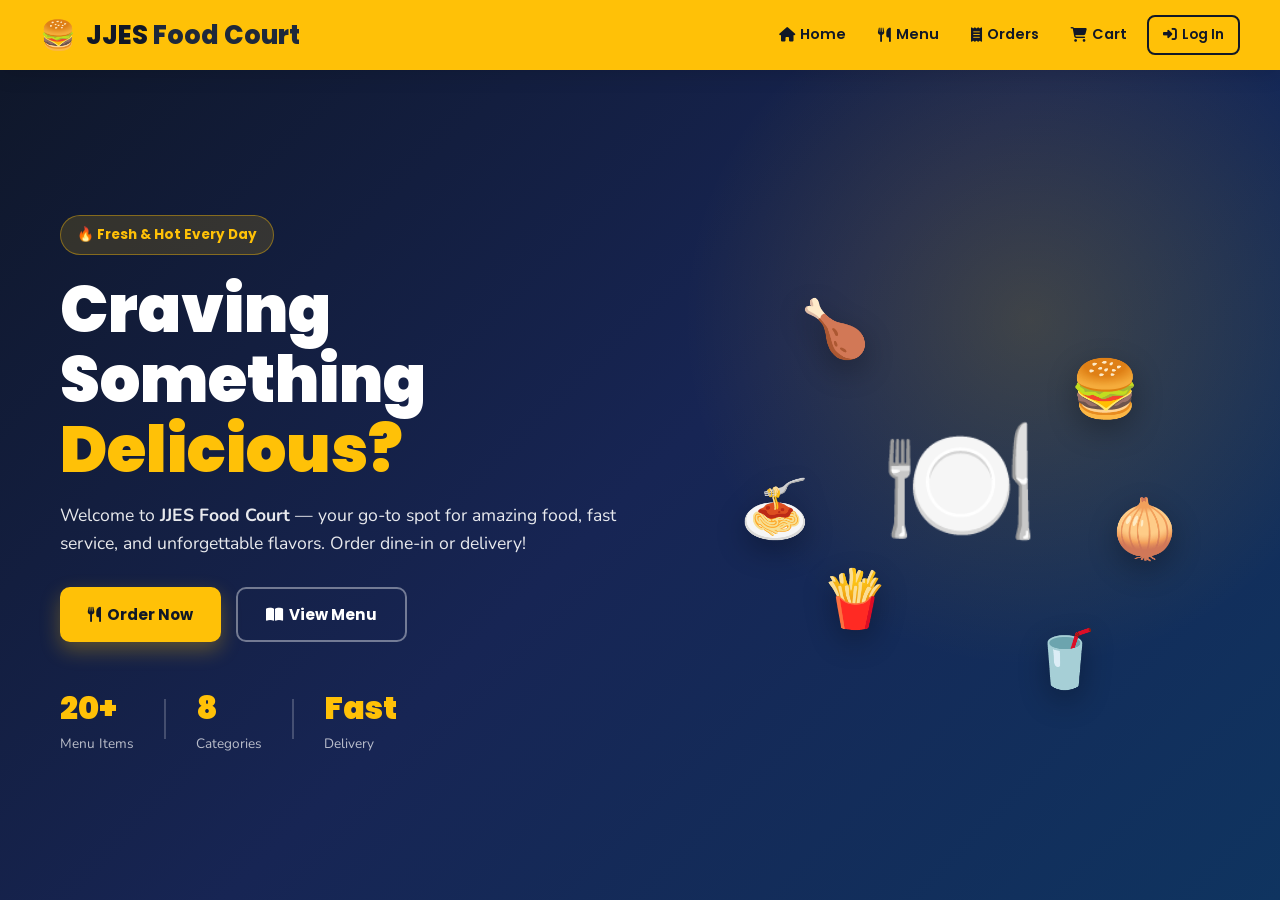
<file: index.html>
<!DOCTYPE html>
<html lang="en">
<head>
    <meta charset="UTF-8" />
    <meta name="viewport" content="width=device-width, initial-scale=1.0, maximum-scale=1.0, user-scalable=no" />
    <meta name="theme-color" content="#FFC107" />
    <title>JJES Food Court</title>
    
    <!-- Preconnect for faster loading -->
    <link rel="preconnect" href="https://fonts.googleapis.com" />
    <link rel="preconnect" href="https://fonts.gstatic.com" crossorigin />
    
    <!-- Fonts & Icons -->
    <link href="https://fonts.googleapis.com/css2?family=Poppins:wght@400;600;700;800;900&family=Nunito:wght@400;600;700&display=swap" rel="stylesheet" />
    <link rel="stylesheet" href="https://cdnjs.cloudflare.com/ajax/libs/font-awesome/6.5.0/css/all.min.css" />
    
    <!-- CSS Files -->
    <link rel="stylesheet" href="css/style.css" />
    <link rel="stylesheet" href="css/auth.css" />
    
    <!-- Critical CSS (Prevents FOUC) -->
    <style>
        .section{display:none}.section.active{display:block}
        #cartContent{display:none}#cartContent.visible{display:block}
        .hidden{display:none!important}
        @media screen and (max-width:768px){input,select,textarea{font-size:16px!important}}
    </style>
</head>
<body>

<!-- 🔧 NAVBAR - UPDATED: Home + Auth Toggle -->
<nav class="navbar" id="navbar">
    <div class="nav-brand">
        <span class="brand-icon">🍔</span>
        <span class="brand-text">JJES <span class="brand-accent">Food Court</span></span>
    </div>
    
    <div class="nav-links" id="navLinks">
        <!-- ✅ Home Button (Always Visible) -->
        <a href="#" class="nav-link" onclick="showSection('landingSection');return false">
            <i class="fas fa-home"></i> Home
        </a>
        
        <!-- ✅ Menu, Orders, Cart (Always Visible) -->
        <a href="#" class="nav-link" onclick="showSection('menuSection');return false">
            <i class="fas fa-utensils"></i> Menu
        </a>
        <a href="#" class="nav-link" onclick="showSection('ordersSection');return false">
            <i class="fas fa-receipt"></i> Orders
        </a>
        <a href="#" class="nav-link cart-nav-btn" onclick="showSection('cartSection');return false">
            <i class="fas fa-shopping-cart"></i> Cart
            <span class="cart-badge" id="cartBadge">0</span>
        </a>
        
        <!-- 🔧 Auth Buttons: Toggle Login/Logout -->
        <span id="authButtons">
            <button class="btn-logout" id="loginNavBtn" onclick="showSection('loginSection');return false" style="display:none;">
                <i class="fas fa-sign-in-alt"></i> Log In
            </button>
            <button class="btn-logout" id="logoutNavBtn" onclick="handleLogout();return false" style="display:none;">
                <i class="fas fa-sign-out-alt"></i> Logout
            </button>
        </span>
    </div>
    
    <!-- User Greeting (shown when logged in) -->
    <div class="user-greeting" id="userGreeting"></div>
</nav>

<!-- LANDING SECTION - FULL SCREEN -->
<section id="landingSection" class="section active">
    <div class="hero-container">        
        <div class="hero-content">
            <div class="hero-badge">🔥 Fresh & Hot Every Day</div>
            <h1 class="hero-title">Craving Something <br/><span class="hero-highlight">Delicious?</span></h1>
            <p class="hero-subtitle">Welcome to <strong>JJES Food Court</strong> — your go-to spot for amazing food, fast service, and unforgettable flavors. Order dine-in or delivery!</p>
            <div class="hero-buttons">
                <button class="btn-primary btn-large" onclick="showSection('loginSection');return false">
                    <i class="fas fa-utensils"></i> Order Now
                </button>
                <button class="btn-outline btn-large" onclick="showSection('menuSection');return false">
                    <i class="fas fa-book-open"></i> View Menu
                </button>
            </div>
            <div class="hero-stats">
                <div class="stat-item"><span class="stat-number">20+</span><span class="stat-label">Menu Items</span></div>
                <div class="stat-divider"></div>
                <div class="stat-item"><span class="stat-number">8</span><span class="stat-label">Categories</span></div>
                <div class="stat-divider"></div>
                <div class="stat-item"><span class="stat-number">Fast</span><span class="stat-label">Delivery</span></div>
            </div>
        </div>
        <div class="hero-image-wrap">
            <div class="hero-food-emoji">
                <div class="food-float f1">🍗</div>
                <div class="food-float f2">🍔</div>
                <div class="food-float f3">🍝</div>
                <div class="food-float f4">🍟</div>
                <div class="food-float f5">🥤</div>
                <div class="food-float f6">🧅</div>
                <div class="hero-plate">🍽️</div>
            </div>
        </div>
    </div>
</section>

<!-- LOGIN SECTION -->
<section id="loginSection" class="section">
    <div class="auth-wrapper">
        <div class="auth-container">
            <div class="auth-branding">
                <div class="branding-content">
                    <div class="brand-logo-large">🍔</div>
                    <h1>JJES Food Court</h1>
                    <p>Delicious food delivered fast</p>
                    <div class="features-list">
                        <div class="feature-item"><i class="fas fa-check-circle"></i><span>Fast & Fresh</span></div>
                        <div class="feature-item"><i class="fas fa-check-circle"></i><span>Easy Ordering</span></div>
                        <div class="feature-item"><i class="fas fa-check-circle"></i><span>Secure Payment</span></div>
                    </div>
                </div>
            </div>
            <div class="auth-form-wrapper">
                <div class="auth-card">
                    <div class="auth-header">
                        <div class="auth-icon">🔐</div>
                        <h2>Welcome Back!</h2>
                        <p>Log in to place your order</p>
                    </div>
                    <div id="loginAlert" class="alert hidden"></div>
                    <form id="loginForm" onsubmit="handleLogin();return false">
                        <div class="form-group">
                            <label for="loginEmail"><i class="fas fa-envelope"></i> Email</label>
                            <input type="email" id="loginEmail" placeholder="your@email.com" autocomplete="email" required class="form-input" />
                        </div>
                        <div class="form-group">
                            <label for="loginPassword"><i class="fas fa-lock"></i> Password</label>
                            <div class="input-password-wrap">
                                <input type="password" id="loginPassword" placeholder="Enter password" autocomplete="current-password" required class="form-input" />
                                <button class="toggle-password" onclick="togglePassword('loginPassword',this);return false" type="button">
                                    <i class="fas fa-eye"></i>
                                </button>
                            </div>
                        </div>
                        <div class="form-options">
                            <label class="remember-me"><input type="checkbox" id="rememberMe"><span>Remember me</span></label>
                            <a href="#" class="forgot-password">Forgot?</a>
                        </div>
                        <button class="btn-primary btn-block btn-login" id="loginBtn" type="submit">
                            <span class="btn-text"><i class="fas fa-sign-in-alt"></i> Log In</span>
                            <span class="btn-loading hidden"><i class="fas fa-circle-notch fa-spin"></i> Logging in...</span>
                        </button>
                    </form>
                    <div class="auth-divider"><span>or</span></div>
                    <p class="auth-switch">New here? <a href="#" onclick="showSection('signupSection');return false" class="link-primary">Create account</a></p>
                    <p class="auth-switch"><a href="#" onclick="showSection('menuSection');return false" class="link-secondary"><i class="fas fa-arrow-left"></i> Browse as Guest</a></p>
                </div>
            </div>
        </div>
    </div>
</section>

<!-- SIGNUP SECTION -->
<section id="signupSection" class="section">    
    <div class="auth-wrapper">
        <div class="auth-container">
            <div class="auth-branding">
                <div class="branding-content">
                    <div class="brand-logo-large">📝</div>
                    <h1>Join JJES Today!</h1>
                    <p>Create account in seconds</p>
                    <div class="features-list">
                        <div class="feature-item"><i class="fas fa-bolt"></i><span>Quick Signup</span></div>
                        <div class="feature-item"><i class="fas fa-gift"></i><span>Exclusive Deals</span></div>
                        <div class="feature-item"><i class="fas fa-history"></i><span>Order History</span></div>
                    </div>
                </div>
            </div>
            <div class="auth-form-wrapper">
                <div class="auth-card">
                    <div class="auth-header">
                        <div class="auth-icon">✨</div>
                        <h2>Create Account</h2>
                        <p>Join JJES Food Court today!</p>
                    </div>
                    <div id="signupAlert" class="alert hidden"></div>
                    <form id="signupForm" onsubmit="handleRegister();return false">
                        <div class="form-group">
                            <label for="signupName"><i class="fas fa-user"></i> Full Name</label>
                            <input type="text" id="signupName" placeholder="Juan Dela Cruz" required class="form-input" />
                        </div>
                        <div class="form-group">
                            <label for="signupEmail"><i class="fas fa-envelope"></i> Email</label>
                            <input type="email" id="signupEmail" placeholder="your@email.com" required class="form-input" />
                        </div>
                        <div class="form-group">
                            <label for="signupPassword"><i class="fas fa-lock"></i> Password</label>
                            <div class="input-password-wrap">
                                <input type="password" id="signupPassword" placeholder="Min 6 characters" minlength="6" required class="form-input" />
                                <button class="toggle-password" onclick="togglePassword('signupPassword',this);return false" type="button">
                                    <i class="fas fa-eye"></i>
                                </button>
                            </div>
                        </div>
                        <div class="form-group">
                            <label for="signupContact"><i class="fas fa-phone"></i> Contact</label>
                            <input type="tel" id="signupContact" placeholder="09123456789" pattern="[0-9]{11}" required class="form-input" />
                        </div>
                        <button class="btn-primary btn-block" id="signupBtn" type="submit">
                            <span class="btn-text"><i class="fas fa-user-plus"></i> Create Account</span>
                            <span class="btn-loading hidden"><i class="fas fa-circle-notch fa-spin"></i> Creating...</span>
                        </button>
                    </form>
                    <div class="auth-divider"><span>or</span></div>
                    <p class="auth-switch">Have account? <a href="#" onclick="showSection('loginSection');return false" class="link-primary">Log in</a></p>
                </div>
            </div>
        </div>
    </div>
</section>

<!-- MENU SECTION -->
<section id="menuSection" class="section">    
    <div class="section-container">
        <div class="section-header">
            <h2 class="section-title">🍽️ Our Menu</h2>
            <p class="section-subtitle">Fresh, delicious, made for you</p>
        </div>
        <div class="category-filters" id="categoryFilters">
            <button class="filter-btn active" data-category="All" onclick="filterMenu('All');return false">All</button>
        </div>
        <div class="menu-loading" id="menuLoading">
            <div class="spinner"></div>
            <p>Loading menu...</p>
        </div>
        <div class="menu-grid" id="menuGrid"></div>
    </div>
</section>

<!-- CART SECTION -->
<section id="cartSection" class="section">
    <div class="section-container">
        <div class="section-header">
            <h2 class="section-title">🛒 Your Cart</h2>
            <p class="section-subtitle">Review before checkout</p>
        </div>
        <div class="empty-state" id="emptyCartMsg">
            <div class="empty-icon">🛒</div>
            <h3>Cart is empty</h3>
            <p>Add items from our menu!</p>            
            <button class="btn-primary" onclick="showSection('menuSection');return false">
                <i class="fas fa-utensils"></i> Browse Menu
            </button>
        </div>
        <div id="cartContent">
            <div class="cart-items-list" id="cartItemsContainer"></div>
            <div class="cart-summary-card">
                <div class="cart-summary-row"><span>Subtotal</span><span id="cartSubtotal">₱0.00</span></div>
                <div class="cart-summary-row"><span>Service Fee</span><span>₱10.00</span></div>
                <div class="cart-summary-row cart-total-row"><strong>Total</strong><strong id="cartTotal">₱0.00</strong></div>
                <div class="cart-action-buttons">
                    <button class="btn-outline" onclick="clearCart();return false"><i class="fas fa-trash"></i> Clear</button>
                    <button class="btn-primary" onclick="proceedToCheckout();return false">Checkout <i class="fas fa-arrow-right"></i></button>
                </div>
            </div>
        </div>
    </div>
</section>

<!-- CHECKOUT SECTION -->
<section id="checkoutSection" class="section">
    <div class="section-container">
        <div class="section-header">
            <h2 class="section-title">📋 Checkout</h2>
            <p class="section-subtitle">Almost there!</p>
        </div>
        <div class="checkout-layout">
            <div class="checkout-form-card">
                <div id="checkoutAlert" class="alert hidden"></div>
                
                <div class="order-type-toggle">
                    <button class="toggle-btn active" id="dineInBtn" onclick="setOrderType('dine-in');return false"><i class="fas fa-chair"></i> Dine-In</button>
                    <button class="toggle-btn" id="deliveryBtn" onclick="setOrderType('delivery');return false"><i class="fas fa-motorcycle"></i> Delivery</button>
                </div>
                
                <div class="form-group">
                    <label><i class="fas fa-credit-card"></i> Payment Method</label>
                    <div class="payment-methods">
                        <!-- Cash Option -->
                        <label class="payment-option">
                            <input type="radio" name="payment_method" value="cash" checked onchange="togglePaymentDetails('cash')">
                            <div class="payment-card">
                                <i class="fas fa-money-bill-wave"></i>
                                <div><span>Cash (Pickup)</span><small>Pay upon pickup</small></div>
                            </div>
                        </label>

                        <!-- Cash on Delivery Option -->
                        <label class="payment-option">
                            <input type="radio" name="payment_method" value="cash_on_delivery" onchange="togglePaymentDetails('cash_on_delivery')">
                            <div class="payment-card">
                                <i class="fas fa-truck"></i>
                                <div>
                                    <span>Cash on Delivery</span>
                                    <small>Pay rider when food arrives</small>
                                </div>
                            </div>
                        </label>

                        <!-- E-Wallet Options -->
                        <label class="payment-option">
                            <input type="radio" name="payment_method" value="gcash" onchange="togglePaymentDetails('gcash')">
                            <div class="payment-card">
                                <span style="font-weight:700;color:#0061ff">GCash</span>
                                <div><span>GCash</span><small>Pay via app</small></div>
                            </div>
                        </label>
                        <label class="payment-option">
                            <input type="radio" name="payment_method" value="maya" onchange="togglePaymentDetails('maya')">
                            <div class="payment-card">
                                <span style="font-weight:700;color:#fe005e">Maya</span>
                                <div><span>Maya</span><small>Pay via app</small></div>
                            </div>
                        </label>
                        <label class="payment-option">
                            <input type="radio" name="payment_method" value="bank_transfer" onchange="togglePaymentDetails('bank_transfer')">
                            <div class="payment-card">
                                <i class="fas fa-university"></i>
                                <div><span>Bank Transfer</span><small>BDO/BPI</small></div>
                            </div>
                        </label>
                    </div>
                </div>

                <!-- Payment Details Display Box -->
                <div id="paymentDetails" class="payment-details-box">
                    <!-- Cash Details -->
                    <div id="cashDetails" class="payment-detail active">
                        <div class="alert alert-info"><i class="fas fa-info-circle"></i> <strong>Cash (Pickup):</strong> Pay upon pickup/delivery.</div>
                    </div>

                    <!-- COD Details -->
                    <div id="cash_on_deliveryDetails" class="payment-detail hidden">
                        <div class="alert alert-success">
                            <i class="fas fa-truck"></i> <strong>Cash on Delivery:</strong> 
                            Please prepare the exact amount for the rider.
                        </div>
                    </div>

                    <!-- GCash Details -->
                    <div id="gcashDetails" class="payment-detail hidden">
                        <div class="alert alert-warning"><i class="fas fa-qrcode"></i> <strong>GCash:</strong> Pay via GCash app after order.</div>
                        <div class="form-group">
                            <label>GCash Reference (Optional)</label>
                            <input type="text" id="gcashRef" placeholder="e.g. 1234567890" maxlength="20" class="form-input">
                        </div>
                    </div>

                    <!-- Maya Details -->
                    <div id="mayaDetails" class="payment-detail hidden">
                        <div class="alert alert-warning"><i class="fas fa-mobile-alt"></i> <strong>Maya:</strong> Pay via Maya app after order.</div>
                        <div class="form-group">
                            <label>Maya Reference (Optional)</label>
                            <input type="text" id="mayaRef" placeholder="e.g. MAYA-987654" maxlength="30" class="form-input">
                        </div>
                    </div>

                    <!-- Bank Transfer Details -->
                    <div id="bankTransferDetails" class="payment-detail hidden">
                        <div class="alert alert-warning">
                            <i class="fas fa-university"></i> <strong>Bank Transfer:</strong><br>
                            BDO: 1234-5678-9012 • BPI: 9876-5432-1098<br>
                            <small>⚠️ Confirmed after verification (15-30 mins)</small>
                        </div>
                        <div class="form-group">
                            <label>Transaction Reference</label>
                            <input type="text" id="bankRef" placeholder="e.g. BDO-20240520-ABC" class="form-input">
                        </div>
                    </div>
                </div>
                
                <form id="checkoutForm" onsubmit="handlePlaceOrder();return false">
                    <div class="form-group">
                        <label><i class="fas fa-user"></i> Full Name</label>
                        <input type="text" id="checkoutName" placeholder="Your name" required class="form-input" />
                    </div>
                    <div class="form-group">
                        <label><i class="fas fa-phone"></i> Contact Number</label>
                        <input type="tel" id="checkoutContact" placeholder="09123456789" required class="form-input" />
                    </div>
                    <div class="form-group" id="tableField">
                        <label><i class="fas fa-chair"></i> Table Number</label>
                        <input type="text" id="checkoutTable" placeholder="e.g. Table 5" class="form-input" />
                    </div>
                    <div class="form-group hidden" id="addressField">
                        <label><i class="fas fa-map-marker-alt"></i> Delivery Address</label>
                        <textarea id="checkoutAddress" rows="3" placeholder="Full address" class="form-input"></textarea>
                    </div>
                    <button class="btn-primary btn-block" id="placeOrderBtn" type="submit">
                        <span class="btn-text"><i class="fas fa-check-circle"></i> Place Order</span>
                        <span class="btn-loading hidden"><i class="fas fa-circle-notch fa-spin"></i> Processing...</span>
                    </button>
                </form>
            </div>
            
            <div class="order-summary-card">
                <h3>Order Summary</h3>
                <div id="checkoutItemsList" class="checkout-items-list"></div>
                <div class="checkout-total"><span>Total</span><strong id="checkoutTotal">₱0.00</strong></div>
            </div>
        </div>
    </div>
</section>

<!-- CONFIRMATION SECTION -->
<section id="confirmationSection" class="section">
    <div class="section-container centered-content">
        <div class="confirmation-card">
            <div class="confirmation-icon">✅</div>
            <h2>Order Placed!</h2>
            <p class="confirmation-subtitle">Your order is being prepared.</p>
            <div class="order-id-badge">Order #<span id="confirmedOrderId">---</span></div>
            <div class="confirmation-details" id="confirmationDetails"></div>
            <div class="confirmation-buttons">
                <button class="btn-primary" onclick="showSection('ordersSection');return false"><i class="fas fa-receipt"></i> Track Orders</button>
                <button class="btn-outline" onclick="orderAgain();return false"><i class="fas fa-utensils"></i> Order Again</button>
            </div>
        </div>
    </div>
</section>

<!-- ORDERS SECTION -->
<section id="ordersSection" class="section">
    <div class="section-container">
        <div class="section-header">
            <h2 class="section-title">📜 My Orders</h2>
            <p class="section-subtitle">Your order history</p>
        </div>
        <div class="empty-state hidden" id="ordersLoginMsg">
            <div class="empty-icon">🔐</div>
            <h3>Log in to see orders</h3>
            <button class="btn-primary" onclick="showSection('loginSection');return false"><i class="fas fa-sign-in-alt"></i> Log In</button>
        </div>
        <div class="menu-loading hidden" id="ordersLoading">
            <div class="spinner"></div>
            <p>Loading orders...</p>
        </div>
        <div class="empty-state hidden" id="noOrdersMsg">
            <div class="empty-icon">📭</div>
            <h3>No orders yet</h3>
            <p>Start by ordering something!</p>
            <button class="btn-primary" onclick="showSection('menuSection');return false"><i class="fas fa-utensils"></i> Browse Menu</button>
        </div>
        <div id="ordersList" class="orders-list"></div>
    </div>
</section>

<!-- TOAST -->
<div class="toast" id="toastNotification"></div>

<!-- JAVASCRIPT -->
<script src="js/main.js"></script>

</body>
</html>
</file>
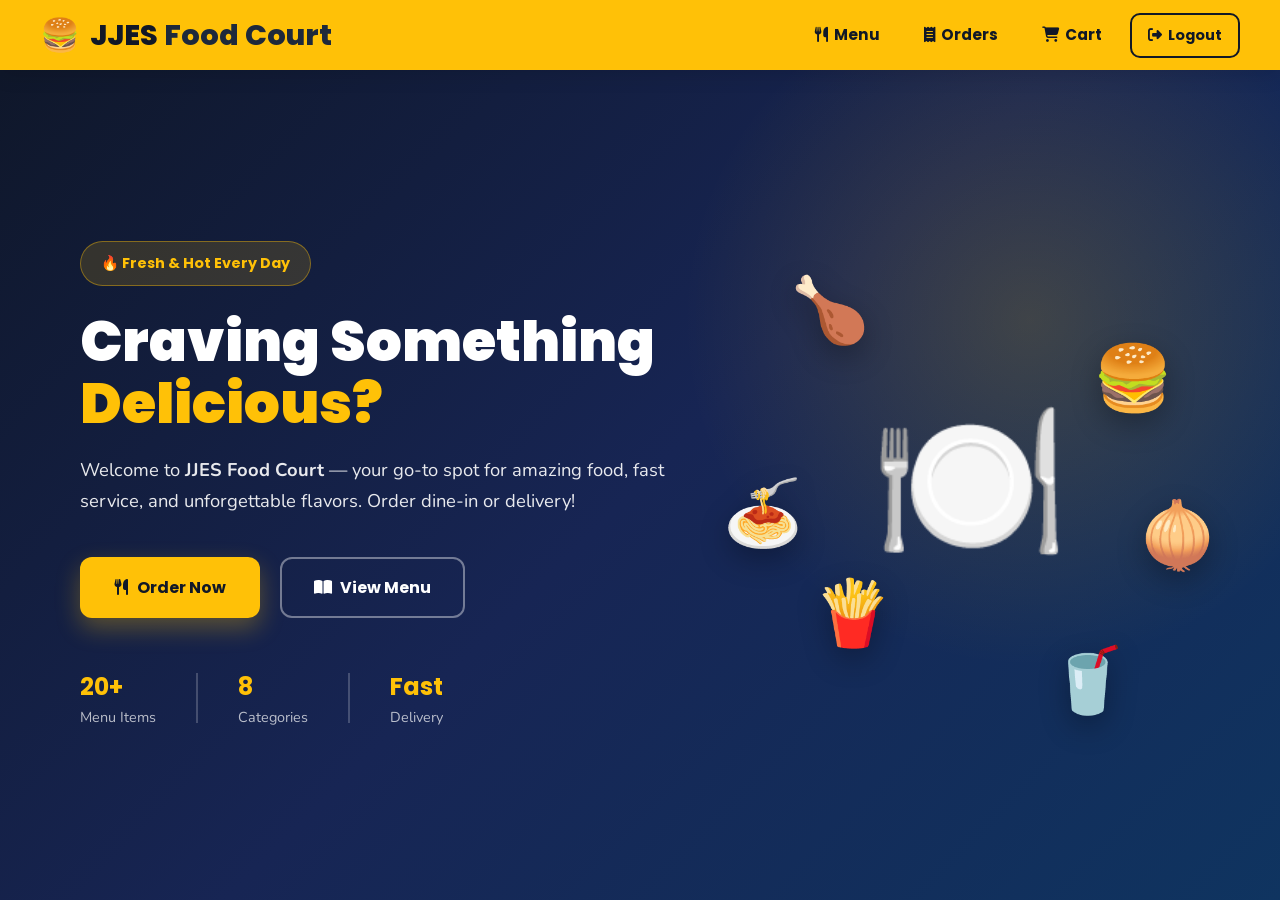
<file: frontend/index.html>
<!DOCTYPE html>
<html lang="en">
<head>
    <meta charset="UTF-8" />
    <meta name="viewport" content="width=device-width, initial-scale=1.0, maximum-scale=1.0, user-scalable=no" />
    <meta name="theme-color" content="#FFC107" />
    <title>JJES Food Court</title>
    
    <!-- Preconnect for faster loading -->
    <link rel="preconnect" href="https://fonts.googleapis.com" />
    <link rel="preconnect" href="https://fonts.gstatic.com" crossorigin />
    
    <!-- Fonts & Icons -->
    <link href="https://fonts.googleapis.com/css2?family=Poppins:wght@400;600;700;800;900&family=Nunito:wght@400;600;700&display=swap" rel="stylesheet" />
    <link rel="stylesheet" href="https://cdnjs.cloudflare.com/ajax/libs/font-awesome/6.5.0/css/all.min.css" />
    
    <!-- CSS Files -->
    <link rel="stylesheet" href="css/style.css" />
    <link rel="stylesheet" href="css/auth.css" />
    
    <!-- Critical CSS (Prevents FOUC) -->
    <style>
        .section{display:none}.section.active{display:block}
        #cartContent{display:none}#cartContent.visible{display:block}
        .hidden{display:none!important}
        @media screen and (max-width:768px){input,select,textarea{font-size:16px!important}}
    </style>
</head>
<body>

<!-- NAVBAR -->
<nav class="navbar" id="navbar">
    <div class="nav-brand">
        <span class="brand-icon">🍔</span>
        <span class="brand-text">JJES <span class="brand-accent">Food Court</span></span>
    </div>
    <div class="nav-links" id="navLinks">
        <a href="#" class="nav-link" onclick="showSection('menuSection');return false">
            <i class="fas fa-utensils"></i> Menu
        </a>
        <a href="#" class="nav-link" onclick="showSection('ordersSection');return false">
            <i class="fas fa-receipt"></i> Orders
        </a>
        <a href="#" class="nav-link cart-nav-btn" onclick="showSection('cartSection');return false">
            <i class="fas fa-shopping-cart"></i> Cart
            <span class="cart-badge" id="cartBadge">0</span>
        </a>
        <button class="btn-logout" id="logoutBtn" onclick="handleLogout();return false">
            <i class="fas fa-sign-out-alt"></i> Logout
        </button>
    </div>
    <div class="user-greeting" id="userGreeting"></div>
</nav>

<!-- LANDING SECTION - FULL SCREEN -->
<section id="landingSection" class="section active">
    <div class="hero-container">        
        <div class="hero-content">
            <div class="hero-badge">🔥 Fresh & Hot Every Day</div>
            <h1 class="hero-title">Craving Something <br/><span class="hero-highlight">Delicious?</span></h1>
            <p class="hero-subtitle">Welcome to <strong>JJES Food Court</strong> — your go-to spot for amazing food, fast service, and unforgettable flavors. Order dine-in or delivery!</p>
            <div class="hero-buttons">
                <button class="btn-primary btn-large" onclick="showSection('loginSection');return false">
                    <i class="fas fa-utensils"></i> Order Now
                </button>
                <button class="btn-outline btn-large" onclick="showSection('menuSection');return false">
                    <i class="fas fa-book-open"></i> View Menu
                </button>
            </div>
            <div class="hero-stats">
                <div class="stat-item"><span class="stat-number">20+</span><span class="stat-label">Menu Items</span></div>
                <div class="stat-divider"></div>
                <div class="stat-item"><span class="stat-number">8</span><span class="stat-label">Categories</span></div>
                <div class="stat-divider"></div>
                <div class="stat-item"><span class="stat-number">Fast</span><span class="stat-label">Delivery</span></div>
            </div>
        </div>
        <div class="hero-image-wrap">
            <div class="hero-food-emoji">
                <div class="food-float f1">🍗</div>
                <div class="food-float f2">🍔</div>
                <div class="food-float f3">🍝</div>
                <div class="food-float f4">🍟</div>
                <div class="food-float f5">🥤</div>
                <div class="food-float f6">🧅</div>
                <div class="hero-plate">🍽️</div>
            </div>
        </div>
    </div>
</section>

<!-- LOGIN SECTION -->
<section id="loginSection" class="section">
    <div class="auth-wrapper">
        <div class="auth-container">
            <div class="auth-branding">
                <div class="branding-content">
                    <div class="brand-logo-large">🍔</div>
                    <h1>JJES Food Court</h1>
                    <p>Delicious food delivered fast</p>
                    <div class="features-list">
                        <div class="feature-item"><i class="fas fa-check-circle"></i><span>Fast & Fresh</span></div>
                        <div class="feature-item"><i class="fas fa-check-circle"></i><span>Easy Ordering</span></div>
                        <div class="feature-item"><i class="fas fa-check-circle"></i><span>Secure Payment</span></div>
                    </div>
                </div>
            </div>
            <div class="auth-form-wrapper">
                <div class="auth-card">
                    <div class="auth-header">
                        <div class="auth-icon">🔐</div>
                        <h2>Welcome Back!</h2>
                        <p>Log in to place your order</p>
                    </div>
                    <div id="loginAlert" class="alert hidden"></div>
                    <form id="loginForm" onsubmit="handleLogin();return false">
                        <div class="form-group">
                            <label for="loginEmail"><i class="fas fa-envelope"></i> Email</label>
                            <input type="email" id="loginEmail" placeholder="your@email.com" autocomplete="email" required class="form-input" />
                        </div>
                        <div class="form-group">
                            <label for="loginPassword"><i class="fas fa-lock"></i> Password</label>
                            <div class="input-password-wrap">
                                <input type="password" id="loginPassword" placeholder="Enter password" autocomplete="current-password" required class="form-input" />
                                <button class="toggle-password" onclick="togglePassword('loginPassword',this);return false" type="button">
                                    <i class="fas fa-eye"></i>
                                </button>
                            </div>
                        </div>
                        <div class="form-options">
                            <label class="remember-me"><input type="checkbox" id="rememberMe"><span>Remember me</span></label>
                            <a href="#" class="forgot-password">Forgot?</a>
                        </div>
                        <button class="btn-primary btn-block btn-login" id="loginBtn" type="submit">
                            <span class="btn-text"><i class="fas fa-sign-in-alt"></i> Log In</span>
                            <span class="btn-loading hidden"><i class="fas fa-circle-notch fa-spin"></i> Logging in...</span>
                        </button>
                    </form>
                    <div class="auth-divider"><span>or</span></div>
                    <p class="auth-switch">New here? <a href="#" onclick="showSection('signupSection');return false" class="link-primary">Create account</a></p>
                    <p class="auth-switch"><a href="#" onclick="showSection('menuSection');return false" class="link-secondary"><i class="fas fa-arrow-left"></i> Browse as Guest</a></p>
                </div>
            </div>
        </div>
    </div>
</section>

<!-- SIGNUP SECTION -->
<section id="signupSection" class="section">    
    <div class="auth-wrapper">
        <div class="auth-container">
            <div class="auth-branding">
                <div class="branding-content">
                    <div class="brand-logo-large">📝</div>
                    <h1>Join JJES Today!</h1>
                    <p>Create account in seconds</p>
                    <div class="features-list">
                        <div class="feature-item"><i class="fas fa-bolt"></i><span>Quick Signup</span></div>
                        <div class="feature-item"><i class="fas fa-gift"></i><span>Exclusive Deals</span></div>
                        <div class="feature-item"><i class="fas fa-history"></i><span>Order History</span></div>
                    </div>
                </div>
            </div>
            <div class="auth-form-wrapper">
                <div class="auth-card">
                    <div class="auth-header">
                        <div class="auth-icon">✨</div>
                        <h2>Create Account</h2>
                        <p>Join JJES Food Court today!</p>
                    </div>
                    <div id="signupAlert" class="alert hidden"></div>
                    <form id="signupForm" onsubmit="handleRegister();return false">
                        <div class="form-group">
                            <label for="signupName"><i class="fas fa-user"></i> Full Name</label>
                            <input type="text" id="signupName" placeholder="Juan Dela Cruz" required class="form-input" />
                        </div>
                        <div class="form-group">
                            <label for="signupEmail"><i class="fas fa-envelope"></i> Email</label>
                            <input type="email" id="signupEmail" placeholder="your@email.com" required class="form-input" />
                        </div>
                        <div class="form-group">
                            <label for="signupPassword"><i class="fas fa-lock"></i> Password</label>
                            <div class="input-password-wrap">
                                <input type="password" id="signupPassword" placeholder="Min 6 characters" minlength="6" required class="form-input" />
                                <button class="toggle-password" onclick="togglePassword('signupPassword',this);return false" type="button">
                                    <i class="fas fa-eye"></i>
                                </button>
                            </div>
                        </div>
                        <div class="form-group">
                            <label for="signupContact"><i class="fas fa-phone"></i> Contact</label>
                            <input type="tel" id="signupContact" placeholder="09123456789" pattern="[0-9]{11}" required class="form-input" />
                        </div>
                        <button class="btn-primary btn-block" id="signupBtn" type="submit">
                            <span class="btn-text"><i class="fas fa-user-plus"></i> Create Account</span>
                            <span class="btn-loading hidden"><i class="fas fa-circle-notch fa-spin"></i> Creating...</span>
                        </button>
                    </form>
                    <div class="auth-divider"><span>or</span></div>
                    <p class="auth-switch">Have account? <a href="#" onclick="showSection('loginSection');return false" class="link-primary">Log in</a></p>
                </div>
            </div>
        </div>
    </div>
</section>

<!-- MENU SECTION -->
<section id="menuSection" class="section">    
    <div class="section-container">
        <div class="section-header">
            <h2 class="section-title">🍽️ Our Menu</h2>
            <p class="section-subtitle">Fresh, delicious, made for you</p>
        </div>
        <div class="category-filters" id="categoryFilters">
            <button class="filter-btn active" data-category="All" onclick="filterMenu('All');return false">All</button>
        </div>
        <div class="menu-loading" id="menuLoading">
            <div class="spinner"></div>
            <p>Loading menu...</p>
        </div>
        <div class="menu-grid" id="menuGrid"></div>
    </div>
</section>

<!-- CART SECTION -->
<section id="cartSection" class="section">
    <div class="section-container">
        <div class="section-header">
            <h2 class="section-title">🛒 Your Cart</h2>
            <p class="section-subtitle">Review before checkout</p>
        </div>
        <div class="empty-state" id="emptyCartMsg">
            <div class="empty-icon">🛒</div>
            <h3>Cart is empty</h3>
            <p>Add items from our menu!</p>            
            <button class="btn-primary" onclick="showSection('menuSection');return false">
                <i class="fas fa-utensils"></i> Browse Menu
            </button>
        </div>
        <div id="cartContent">
            <div class="cart-items-list" id="cartItemsContainer"></div>
            <div class="cart-summary-card">
                <div class="cart-summary-row"><span>Subtotal</span><span id="cartSubtotal">₱0.00</span></div>
                <div class="cart-summary-row"><span>Service Fee</span><span>₱10.00</span></div>
                <div class="cart-summary-row cart-total-row"><strong>Total</strong><strong id="cartTotal">₱0.00</strong></div>
                <div class="cart-action-buttons">
                    <button class="btn-outline" onclick="clearCart();return false"><i class="fas fa-trash"></i> Clear</button>
                    <button class="btn-primary" onclick="proceedToCheckout();return false">Checkout <i class="fas fa-arrow-right"></i></button>
                </div>
            </div>
        </div>
    </div>
</section>

<!-- CHECKOUT SECTION -->
<section id="checkoutSection" class="section">
    <div class="section-container">
        <div class="section-header">
            <h2 class="section-title">📋 Checkout</h2>
            <p class="section-subtitle">Almost there!</p>
        </div>
        <div class="checkout-layout">
            <div class="checkout-form-card">
                <div id="checkoutAlert" class="alert hidden"></div>
                
                <div class="order-type-toggle">
                    <button class="toggle-btn active" id="dineInBtn" onclick="setOrderType('dine-in');return false"><i class="fas fa-chair"></i> Dine-In</button>
                    <button class="toggle-btn" id="deliveryBtn" onclick="setOrderType('delivery');return false"><i class="fas fa-motorcycle"></i> Delivery</button>
                </div>
                
                <div class="form-group">
                    <label><i class="fas fa-credit-card"></i> Payment Method</label>
                    <div class="payment-methods">
                        <!-- 🔧 Cash Option -->
                        <label class="payment-option">
                            <input type="radio" name="payment_method" value="cash" checked onchange="togglePaymentDetails('cash')">
                            <div class="payment-card">
                                <i class="fas fa-money-bill-wave"></i>
                                <div><span>Cash (Pickup)</span><small>Pay upon pickup</small></div>
                            </div>
                        </label>

                        <!-- 🔧 NEW: Cash on Delivery Option -->
                        <label class="payment-option">
                            <input type="radio" name="payment_method" value="cash_on_delivery" onchange="togglePaymentDetails('cash_on_delivery')">
                            <div class="payment-card">
                                <i class="fas fa-truck"></i>
                                <div>
                                    <span>Cash on Delivery</span>
                                    <small>Pay rider when food arrives</small>
                                </div>
                            </div>
                        </label>

                        <!-- 🔧 E-Wallet Options -->
                        <label class="payment-option">
                            <input type="radio" name="payment_method" value="gcash" onchange="togglePaymentDetails('gcash')">
                            <div class="payment-card">
                                <span style="font-weight:700;color:#0061ff">GCash</span>
                                <div><span>GCash</span><small>Pay via app</small></div>
                            </div>
                        </label>
                        <label class="payment-option">
                            <input type="radio" name="payment_method" value="maya" onchange="togglePaymentDetails('maya')">
                            <div class="payment-card">
                                <span style="font-weight:700;color:#fe005e">Maya</span>
                                <div><span>Maya</span><small>Pay via app</small></div>
                            </div>
                        </label>
                        <label class="payment-option">
                            <input type="radio" name="payment_method" value="bank_transfer" onchange="togglePaymentDetails('bank_transfer')">
                            <div class="payment-card">
                                <i class="fas fa-university"></i>
                                <div><span>Bank Transfer</span><small>BDO/BPI</small></div>
                            </div>
                        </label>
                    </div>
                </div>

                <!-- 🔧 Payment Details Display Box -->
                <div id="paymentDetails" class="payment-details-box">
                    <!-- Cash Details -->
                    <div id="cashDetails" class="payment-detail active">
                        <div class="alert alert-info"><i class="fas fa-info-circle"></i> <strong>Cash (Pickup):</strong> Pay upon pickup/delivery.</div>
                    </div>

                    <!-- 🔧 NEW: COD Details -->
                    <div id="cash_on_deliveryDetails" class="payment-detail hidden">
                        <div class="alert alert-success">
                            <i class="fas fa-truck"></i> <strong>Cash on Delivery:</strong> 
                            Please prepare the exact amount for the rider.
                        </div>
                    </div>

                    <!-- GCash Details -->
                    <div id="gcashDetails" class="payment-detail hidden">
                        <div class="alert alert-warning"><i class="fas fa-qrcode"></i> <strong>GCash:</strong> Pay via GCash app after order.</div>
                        <div class="form-group">
                            <label>GCash Reference (Optional)</label>
                            <input type="text" id="gcashRef" placeholder="e.g. 1234567890" maxlength="20" class="form-input">
                        </div>
                    </div>

                    <!-- Maya Details -->
                    <div id="mayaDetails" class="payment-detail hidden">
                        <div class="alert alert-warning"><i class="fas fa-mobile-alt"></i> <strong>Maya:</strong> Pay via Maya app after order.</div>
                        <div class="form-group">
                            <label>Maya Reference (Optional)</label>
                            <input type="text" id="mayaRef" placeholder="e.g. MAYA-987654" maxlength="30" class="form-input">
                        </div>
                    </div>

                    <!-- Bank Transfer Details -->
                    <div id="bankTransferDetails" class="payment-detail hidden">
                        <div class="alert alert-warning">
                            <i class="fas fa-university"></i> <strong>Bank Transfer:</strong><br>
                            BDO: 1234-5678-9012 • BPI: 9876-5432-1098<br>
                            <small>⚠️ Confirmed after verification (15-30 mins)</small>
                        </div>
                        <div class="form-group">
                            <label>Transaction Reference</label>
                            <input type="text" id="bankRef" placeholder="e.g. BDO-20240520-ABC" class="form-input">
                        </div>
                    </div>
                </div>
                
                <form id="checkoutForm" onsubmit="handlePlaceOrder();return false">
                    <div class="form-group">
                        <label><i class="fas fa-user"></i> Full Name</label>
                        <input type="text" id="checkoutName" placeholder="Your name" required class="form-input" />
                    </div>
                    <div class="form-group">
                        <label><i class="fas fa-phone"></i> Contact Number</label>
                        <input type="tel" id="checkoutContact" placeholder="09123456789" required class="form-input" />
                    </div>
                    <div class="form-group" id="tableField">
                        <label><i class="fas fa-chair"></i> Table Number</label>
                        <input type="text" id="checkoutTable" placeholder="e.g. Table 5" class="form-input" />
                    </div>
                    <div class="form-group hidden" id="addressField">
                        <label><i class="fas fa-map-marker-alt"></i> Delivery Address</label>
                        <textarea id="checkoutAddress" rows="3" placeholder="Full address" class="form-input"></textarea>
                    </div>
                    <button class="btn-primary btn-block" id="placeOrderBtn" type="submit">
                        <span class="btn-text"><i class="fas fa-check-circle"></i> Place Order</span>
                        <span class="btn-loading hidden"><i class="fas fa-circle-notch fa-spin"></i> Processing...</span>
                    </button>
                </form>
            </div>
            
            <div class="order-summary-card">
                <h3>Order Summary</h3>
                <div id="checkoutItemsList" class="checkout-items-list"></div>
                <div class="checkout-total"><span>Total</span><strong id="checkoutTotal">₱0.00</strong></div>
            </div>
        </div>
    </div>
</section>

<!-- CONFIRMATION SECTION -->
<section id="confirmationSection" class="section">
    <div class="section-container centered-content">
        <div class="confirmation-card">
            <div class="confirmation-icon">✅</div>
            <h2>Order Placed!</h2>
            <p class="confirmation-subtitle">Your order is being prepared.</p>
            <div class="order-id-badge">Order #<span id="confirmedOrderId">---</span></div>
            <div class="confirmation-details" id="confirmationDetails"></div>
            <div class="confirmation-buttons">
                <button class="btn-primary" onclick="showSection('ordersSection');return false"><i class="fas fa-receipt"></i> Track Orders</button>
                <button class="btn-outline" onclick="orderAgain();return false"><i class="fas fa-utensils"></i> Order Again</button>
            </div>
        </div>
    </div>
</section>

<!-- ORDERS SECTION -->
<section id="ordersSection" class="section">
    <div class="section-container">
        <div class="section-header">
            <h2 class="section-title">📜 My Orders</h2>
            <p class="section-subtitle">Your order history</p>
        </div>
        <div class="empty-state hidden" id="ordersLoginMsg">
            <div class="empty-icon">🔐</div>
            <h3>Log in to see orders</h3>
            <button class="btn-primary" onclick="showSection('loginSection');return false"><i class="fas fa-sign-in-alt"></i> Log In</button>
        </div>
        <div class="menu-loading hidden" id="ordersLoading">
            <div class="spinner"></div>
            <p>Loading orders...</p>
        </div>
        <div class="empty-state hidden" id="noOrdersMsg">
            <div class="empty-icon">📭</div>
            <h3>No orders yet</h3>
            <p>Start by ordering something!</p>
            <button class="btn-primary" onclick="showSection('menuSection');return false"><i class="fas fa-utensils"></i> Browse Menu</button>
        </div>
        <div id="ordersList" class="orders-list"></div>
    </div>
</section>

<!-- TOAST -->
<div class="toast" id="toastNotification"></div>

<!-- JAVASCRIPT -->
<script src="js/main.js"></script>

</body>
</html>
</file>
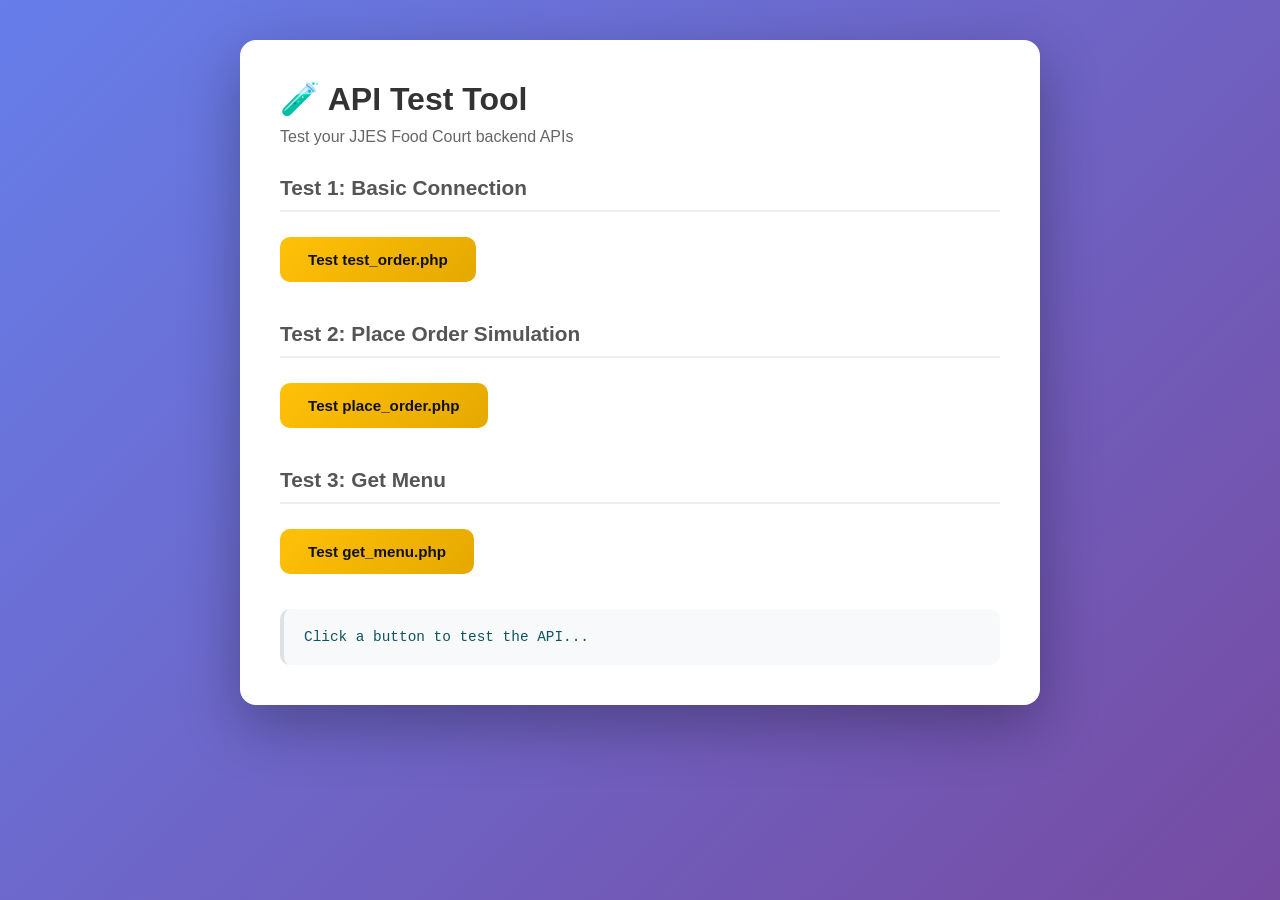
<file: backend/test_api.html>
<!DOCTYPE html>
<html lang="en">
<head>
    <meta charset="UTF-8">
    <meta name="viewport" content="width=device-width, initial-scale=1.0">
    <title>API Test - JJES Food Court</title>
    <style>
        * {
            margin: 0;
            padding: 0;
            box-sizing: border-box;
        }
        body {
            font-family: 'Segoe UI', Tahoma, Geneva, Verdana, sans-serif;
            background: linear-gradient(135deg, #667eea 0%, #764ba2 100%);
            min-height: 100vh;
            padding: 40px 20px;
        }
        .container {
            max-width: 800px;
            margin: 0 auto;
            background: white;
            border-radius: 16px;
            padding: 40px;
            box-shadow: 0 20px 60px rgba(0,0,0,0.3);
        }
        h1 {
            color: #333;
            margin-bottom: 10px;
            font-size: 2rem;
        }
        h2 {
            color: #555;
            margin: 30px 0 15px;
            font-size: 1.3rem;
            padding-bottom: 10px;
            border-bottom: 2px solid #eee;
        }
        .btn {
            background: linear-gradient(135deg, #FFC107 0%, #e5a800 100%);
            color: #111;
            border: none;
            padding: 14px 28px;
            border-radius: 10px;
            cursor: pointer;
            font-weight: 700;
            font-size: 0.95rem;
            margin: 10px 0;
            transition: transform 0.2s, box-shadow 0.2s;
        }
        .btn:hover {
            transform: translateY(-2px);
            box-shadow: 0 8px 20px rgba(255,193,7,0.4);
        }
        .btn:active {
            transform: translateY(0);
        }
        #result {
            margin-top: 25px;
            padding: 20px;
            background: #f8f9fa;
            border-radius: 10px;
            font-family: 'Courier New', monospace;
            font-size: 0.9rem;
            white-space: pre-wrap;
            word-wrap: break-word;
            border-left: 4px solid #dee2e6;
            max-height: 400px;
            overflow-y: auto;
        }
        .success {
            color: #155724;
            background: #d4edda;
            border-left-color: #28a745;
        }
        .error {
            color: #721c24;
            background: #f8d7da;
            border-left-color: #dc3545;
        }
        .info {
            color: #0c5460;
            background: #d1ecf1;
            border-left-color: #17a2b8;
        }
        .loading {
            color: #856404;
            background: #fff3cd;
            border-left-color: #ffc107;
        }
    </style>
</head>
<body>
    <div class="container">
        <h1>🧪 API Test Tool</h1>
        <p style="color: #666; margin-bottom: 30px;">Test your JJES Food Court backend APIs</p>
        
        <h2>Test 1: Basic Connection</h2>
        <button class="btn" onclick="testBasic()">Test test_order.php</button>
        
        <h2>Test 2: Place Order Simulation</h2>
        <button class="btn" onclick="testPlaceOrder()">Test place_order.php</button>
        
        <h2>Test 3: Get Menu</h2>
        <button class="btn" onclick="testGetMenu()">Test get_menu.php</button>
        
        <div id="result" class="info">Click a button to test the API...</div>
    </div>

    <script>
        const API_URL = 'http://localhost/JJES-FOOD-COURT/backend';
        
        function showResult(data, type = 'info') {
            const el = document.getElementById('result');
            el.className = type;
            
            if (typeof data === 'object') {
                el.textContent = JSON.stringify(data, null, 2);
            } else {
                el.textContent = data;
            }
        }
        
        async function testBasic() {
            showResult('Testing basic connection...', 'loading');
            
            try {
                const res = await fetch(`${API_URL}/test_order.php`, {
                    method: 'POST',
                    headers: {'Content-Type': 'application/json'},
                    body: JSON.stringify({test: 'data'})
                });
                
                const rawText = await res.text();
                console.log('Raw response:', rawText);
                
                try {
                    const data = JSON.parse(rawText);
                    showResult(data, 'success');
                } catch (parseError) {
                    showResult('❌ Not valid JSON!\n\nRaw response:\n' + rawText.substring(0, 500), 'error');
                }
            } catch (e) {
                showResult('❌ Error: ' + e.message, 'error');
            }
        }
        
        async function testPlaceOrder() {
            showResult('Testing place order...', 'loading');
            
            try {
                const res = await fetch(`${API_URL}/place_order.php`, {
                    method: 'POST',
                    headers: {'Content-Type': 'application/json'},
                    body: JSON.stringify({
                        customer_name: 'Test User',
                        contact: '09123456789',
                        order_type: 'dine-in',
                        table_number: '5',
                        payment_method: 'cash',
                        total_price: 150.00,
                        cart_items: [
                            {id: 1, name: 'Burger', price: 85, quantity: 1},
                            {id: 7, name: 'Fries', price: 55, quantity: 1}
                        ]
                    })
                });
                
                const rawText = await res.text();
                console.log('Raw response:', rawText);
                
                try {
                    const data = JSON.parse(rawText);
                    showResult(data, data.success ? 'success' : 'error');
                } catch (parseError) {
                    showResult('❌ Not valid JSON!\n\nRaw response:\n' + rawText.substring(0, 500), 'error');
                }
            } catch (e) {
                showResult('❌ Error: ' + e.message, 'error');
            }
        }
        
        async function testGetMenu() {
            showResult('Testing get menu...', 'loading');
            
            try {
                const res = await fetch(`${API_URL}/get_menu.php`);
                const rawText = await res.text();
                console.log('Raw response:', rawText);
                
                try {
                    const data = JSON.parse(rawText);
                    showResult({
                        success: data.success,
                        count: data.count,
                        message: data.count + ' menu items found!'
                    }, data.success ? 'success' : 'error');
                } catch (parseError) {
                    showResult('❌ Not valid JSON!\n\nRaw response:\n' + rawText.substring(0, 500), 'error');
                }
            } catch (e) {
                showResult('❌ Error: ' + e.message, 'error');
            }
        }
    </script>
</body>
</html>
</file>
<file: css/style.css>
/* ============================================================
   JJES FOOD COURT - FINAL STYLES
   FULL SCREEN HERO + RESPONSIVE + NAVBAR FIXES
   ============================================================ */

:root {
    --gold: #FFC107;
    --gold-dark: #e5a800;
    --dark: #111827;
    --dark-2: #1e293b;
    --white: #ffffff;
    --gray: #f5f5f5;
    --text: #2d2d2d;
    --muted: #777;
    --success: #16a34a;
    --error: #dc2626;
    --warning: #d97706;

    --radius: 12px;
    --radius-lg: 20px;

    --shadow: 0 8px 30px rgba(0,0,0,0.08);
    --shadow-lg: 0 20px 50px rgba(0,0,0,0.18);

    --transition: 0.3s ease;

    --heading: 'Poppins', sans-serif;
    --body: 'Nunito', sans-serif;
}

* {
    margin: 0;
    padding: 0;
    box-sizing: border-box;
    -webkit-tap-highlight-color: transparent;
}

html {
    scroll-behavior: smooth;
    font-size: 16px;
}

body {
    font-family: var(--body);
    background: #fffdf7;
    color: var(--text);
    line-height: 1.6;
    overflow-x: hidden;
}

a { text-decoration: none; color: inherit; }
img { max-width: 100%; height: auto; display: block; }

/* Utilities */
.hidden { display: none !important; }
.text-center { text-align: center; }
.text-muted { color: var(--muted); }

/* ============================================================
   NAVBAR - UPDATED WITH HOME + AUTH TOGGLE
   ============================================================ */

.navbar {
    position: fixed;
    top: 0;
    left: 0;
    width: 100%;
    height: 70px;
    background: var(--gold);
    display: flex;
    align-items: center;
    justify-content: space-between;
    padding: 0 20px;
    z-index: 9999;
    box-shadow: 0 4px 20px rgba(0,0,0,0.12);
}

.nav-brand {
    display: flex;
    align-items: center;
    gap: 10px;
    font-family: var(--heading);
    font-size: 1.6rem;
    font-weight: 800;
    color: var(--dark);
}

.brand-icon { font-size: 1.8rem; }
.brand-accent { color: var(--dark-2); }

.nav-links {
    display: flex;
    align-items: center;
    gap: 8px;
    flex-wrap: wrap;
}

.nav-link {
    color: var(--dark);
    padding: 8px 12px;
    border-radius: 8px;
    display: flex;
    align-items: center;
    gap: 5px;
    font-family: var(--heading);
    font-weight: 600;
    transition: var(--transition);
    font-size: 0.9rem;
    white-space: nowrap;
}

.nav-link:hover { background: rgba(0,0,0,0.08); }
.nav-link.active { background: rgba(0,0,0,0.15); }

.cart-nav-btn { position: relative; }

.cart-badge {
    position: absolute;
    top: -5px;
    right: -8px;
    width: 20px;
    height: 20px;
    border-radius: 50%;
    background: var(--dark);
    color: var(--gold);
    display: flex;
    align-items: center;
    justify-content: center;
    font-size: 0.7rem;
    font-weight: 800;
}

.btn-logout {
    border: 2px solid var(--dark);
    background: transparent;
    color: var(--dark);
    padding: 8px 14px;
    border-radius: 8px;
    display: flex;
    align-items: center;
    gap: 5px;
    font-family: var(--heading);
    font-weight: 600;
    cursor: pointer;
    transition: var(--transition);
    font-size: 0.85rem;
}

.btn-logout:hover {
    background: var(--dark);
    color: var(--gold);
}

.user-greeting {
    font-weight: 600;
    color: var(--dark-2);
    display: none;
    font-size: 0.9rem;
    margin-left: 10px;
}

#authButtons {
    display: flex;
    align-items: center;
    gap: 8px;
}

/* ============================================================
   SECTIONS
   ============================================================ */

.section {
    display: none;
    min-height: 100vh;
    padding-top: 70px;
    animation: fadeIn 0.3s ease;
}

.section.active { display: block; }

@keyframes fadeIn {
    from { opacity: 0; transform: translateY(10px); }
    to { opacity: 1; transform: translateY(0); }
}

.section-container {
    max-width: 1200px;
    margin: 0 auto;
    padding: 40px 20px;
}

.section-header {
    text-align: center;
    margin-bottom: 40px;
}

.section-title {
    font-family: var(--heading);
    font-size: 2.2rem;
    font-weight: 900;
    color: var(--dark);
    margin-bottom: 10px;
}

.section-subtitle {
    color: var(--muted);
    font-size: 1rem;
}

/* ============================================================
   HERO SECTION - FULL SCREEN
   ============================================================ */

.hero-container {
    min-height: calc(100vh - 70px);
    height: calc(100vh - 70px);
    background: linear-gradient(135deg, #0f172a 0%, #172554 50%, #0f3460 100%);
    display: flex;
    align-items: center;
    justify-content: space-between;
    padding: 40px 20px;
    gap: 40px;
    position: relative;
    overflow: hidden;
}

.hero-container::before {
    content: "";
    position: absolute;
    width: 700px;
    height: 700px;
    background: radial-gradient(circle, rgba(255,193,7,0.18), transparent 70%);
    top: -100px;
    right: -100px;
    border-radius: 50%;
}

.hero-content {
    max-width: 600px;
    z-index: 2;
}

.hero-badge {
    display: inline-flex;
    align-items: center;
    gap: 6px;
    background: rgba(255,193,7,0.15);
    border: 1px solid rgba(255,193,7,0.4);
    color: var(--gold);
    padding: 8px 16px;
    border-radius: 999px;
    font-family: var(--heading);
    font-weight: 700;
    margin-bottom: 20px;
    font-size: 0.85rem;
}

.hero-title {
    font-family: var(--heading);
    font-size: 3.5rem;
    line-height: 1.1;
    color: white;
    margin-bottom: 15px;
    font-weight: 900;
}

.hero-highlight { color: var(--gold); }

.hero-subtitle {
    color: rgba(255,255,255,0.9);
    font-size: 1.1rem;
    line-height: 1.6;
    margin-bottom: 30px;
}

.hero-buttons {
    display: flex;
    gap: 15px;
    flex-wrap: wrap;
    margin-bottom: 40px;
}

.hero-stats {
    display: flex;
    align-items: center;
    gap: 30px;
}

.stat-item { display: flex; flex-direction: column; }

.stat-number {
    font-size: 2rem;
    font-weight: 900;
    font-family: var(--heading);
    color: var(--gold);
}

.stat-label {
    color: rgba(255,255,255,0.7);
    font-size: 0.85rem;
}

.stat-divider {
    width: 2px;
    height: 40px;
    background: rgba(255,255,255,0.2);
}

/* Floating Images */
.hero-image-wrap {
    flex: 1;
    display: flex;
    justify-content: center;
    align-items: center;
    position: relative;
}

.hero-food-emoji {
    position: relative;
    width: 400px;
    height: 400px;
}

.hero-plate {
    position: absolute;
    top: 50%;
    left: 50%;
    transform: translate(-50%, -50%);
    font-size: 8rem;
    z-index: 1;
}

.food-float {
    position: absolute;
    font-size: 3.5rem;
    animation: floatFood 3s ease-in-out infinite;
    text-shadow: 0 10px 30px rgba(0,0,0,0.3);
}

.f1 { top: 0%; left: 10%; animation-delay: 0s; }
.f2 { top: 15%; right: 5%; animation-delay: 0.5s; }
.f3 { top: 45%; left: -5%; animation-delay: 1s; }
.f4 { bottom: 10%; left: 15%; animation-delay: 1.5s; }
.f5 { bottom: -5%; right: 15%; animation-delay: 2s; }
.f6 { top: 50%; right: -5%; animation-delay: 2.5s; }

@keyframes floatFood {
    0%, 100% { transform: translateY(0px); }
    50% { transform: translateY(-20px); }
}

/* ============================================================
   BUTTONS
   ============================================================ */

.btn-primary,
.btn-outline,
.btn-add-to-cart {
    border: none;
    cursor: pointer;
    display: inline-flex;
    align-items: center;
    justify-content: center;
    gap: 6px;
    font-family: var(--heading);
    font-weight: 700;
    transition: var(--transition);
    position: relative;
    overflow: hidden;
    font-size: 0.95rem;
}

.btn-primary {
    background: var(--gold);
    color: var(--dark);
    padding: 14px 28px;
    border-radius: 10px;
    box-shadow: 0 8px 20px rgba(255,193,7,0.3);
}

.btn-primary:hover {
    transform: translateY(-2px);
    background: var(--gold-dark);
}

.btn-outline {
    background: transparent;
    border: 2px solid rgba(255,255,255,0.4);
    color: white;
    padding: 14px 28px;
    border-radius: 10px;
}

.btn-outline:hover {
    background: rgba(255,255,255,0.15);
}

.btn-large { min-width: 160px; }

.btn-add-to-cart {
    background: var(--gold);
    color: var(--dark);
    padding: 10px 20px;
    border-radius: 8px;
    font-size: 0.9rem;
}

.btn-add-to-cart:hover {
    background: var(--gold-dark);
    transform: scale(1.03);
}

.btn-add-to-cart:disabled {
    background: #ccc;
    cursor: not-allowed;
    transform: none;
    opacity: 0.6;
}

.btn-block { width: 100%; }

.btn-text, .btn-loading {
    display: flex;
    align-items: center;
    justify-content: center;
    gap: 6px;
}
.btn-loading.hidden, .btn-text.hidden { display: none; }

/* ============================================================
   MENU GRID
   ============================================================ */

.category-filters {
    display: flex;
    justify-content: center;
    gap: 10px;
    margin-bottom: 30px;
    flex-wrap: wrap;
}

.filter-btn {
    padding: 8px 20px;
    border: 2px solid #e0e0e0;
    border-radius: 25px;
    background: white;
    font-weight: 600;
    cursor: pointer;
    transition: all 0.2s;
    font-size: 0.9rem;
}

.filter-btn.active,
.filter-btn:hover {
    border-color: var(--gold);
    background: var(--gold);
    color: var(--dark);
}

.menu-grid {
    display: grid;
    grid-template-columns: repeat(auto-fill, minmax(260px, 1fr));
    gap: 25px;
}

.menu-item-card {
    background: white;
    border-radius: 16px;
    overflow: hidden;
    box-shadow: var(--shadow);
    transition: var(--transition);
    display: flex;
    flex-direction: column;
}

.menu-item-card:hover {
    transform: translateY(-5px);
    box-shadow: var(--shadow-lg);
}

.menu-item-image {
    height: 200px;
    background: linear-gradient(135deg, #fff7d6, #fff0b3);
    display: flex;
    align-items: center;
    justify-content: center;
    overflow: hidden;
    position: relative;
}

.menu-item-image img {
    width: 100%;
    height: 100%;
    object-fit: contain;
    padding: 15px;
    transition: transform 0.3s;
}

.menu-item-card:hover .menu-item-image img {
    transform: scale(1.05);
}

.menu-item-info {
    padding: 20px;
    flex: 1;
    display: flex;
    flex-direction: column;
}

.menu-item-name {
    font-family: var(--heading);
    font-size: 1.15rem;
    font-weight: 800;
    margin-bottom: 8px;
}

.menu-item-description {
    color: var(--muted);
    line-height: 1.5;
    flex: 1;
    font-size: 0.9rem;
}

.menu-item-footer {
    padding-top: 15px;
    border-top: 1px solid #eee;
    display: flex;
    align-items: center;
    justify-content: space-between;
    gap: 10px;
    margin-top: auto;
}

.menu-item-price {
    font-size: 1.4rem;
    font-weight: 900;
    font-family: var(--heading);
    color: var(--dark);
}

/* ============================================================
   CART
   ============================================================ */

.empty-state {
    text-align: center;
    padding: 60px 20px;
}

.empty-icon {
    font-size: 4rem;
    margin-bottom: 15px;
}

.cart-items-list {
    display: flex;
    flex-direction: column;
    gap: 12px;
}

.cart-item {
    background: white;
    padding: 16px;
    border-radius: 12px;
    box-shadow: var(--shadow);
    display: flex;
    justify-content: space-between;
    align-items: center;
    gap: 12px;
}

.cart-item-details h4 {
    font-family: var(--heading);
    font-size: 1rem;
    font-weight: 700;
    margin: 0 0 4px;
}

.cart-item-details p {
    margin: 0;
    color: var(--gold-dark);
    font-weight: 600;
}

.cart-item-controls {
    display: flex;
    align-items: center;
    gap: 8px;
}

.cart-item-controls button {
    width: 28px;
    height: 28px;
    border: 2px solid var(--gold);
    border-radius: 6px;
    background: white;
    color: var(--gold-dark);
    font-weight: bold;
    cursor: pointer;
    transition: all 0.2s;
    font-size: 14px;
    display: flex;
    align-items: center;
    justify-content: center;
}

.cart-item-controls button:hover {
    background: var(--gold);
    color: var(--dark);
}

.cart-item-controls span {
    min-width: 30px;
    text-align: center;
    font-weight: 700;
    font-size: 0.95rem;
}

.remove-btn {
    border-color: var(--error) !important;
    color: var(--error) !important;
}
.remove-btn:hover {
    background: var(--error) !important;
    color: white !important;
}

.cart-summary-card {
    background: white;
    padding: 20px;
    border-radius: 12px;
    box-shadow: var(--shadow);
    margin-top: 20px;
}

.cart-summary-row {
    display: flex;
    justify-content: space-between;
    padding: 10px 0;
    border-bottom: 1px solid #eee;
    font-size: 0.95rem;
}

.cart-summary-row:last-of-type { border-bottom: none; }

.cart-total-row {
    padding-top: 12px;
    border-top: 3px solid var(--gold);
    font-size: 1.2rem;
    font-weight: 700;
}

.cart-action-buttons {
    display: flex;
    gap: 10px;
    margin-top: 15px;
}

.cart-action-buttons button { flex: 1; }

/* ============================================================
   CHECKOUT
   ============================================================ */

.checkout-layout {
    display: grid;
    grid-template-columns: 1.3fr 1fr;
    gap: 30px;
    align-items: start;
}

.checkout-form-card {
    background: white;
    padding: 30px;
    border-radius: 16px;
    box-shadow: var(--shadow);
}

.order-summary-card {
    background: white;
    padding: 25px;
    border-radius: 16px;
    box-shadow: var(--shadow);
    position: sticky;
    top: 90px;
}

.order-summary-card h3 {
    margin: 0 0 20px;
    color: var(--dark);
    font-family: var(--heading);
    font-size: 1.3rem;
}

.checkout-items-list {
    margin-bottom: 20px;
}

.checkout-item {
    display: flex;
    justify-content: space-between;
    padding: 10px 0;
    border-bottom: 1px solid #eee;
    font-size: 0.9rem;
}

.checkout-total {
    display: flex;
    justify-content: space-between;
    padding-top: 15px;
    border-top: 3px solid var(--gold);
    font-size: 1.2rem;
    font-weight: 700;
}

.order-type-toggle {
    display: flex;
    gap: 10px;
    margin-bottom: 25px;
}

.toggle-btn {
    flex: 1;
    padding: 12px;
    border: 2px solid #e0e0e0;
    border-radius: 10px;
    background: white;
    font-weight: 600;
    cursor: pointer;
    transition: all 0.2s;
    display: flex;
    align-items: center;
    justify-content: center;
    gap: 6px;
    font-family: var(--heading);
    font-size: 0.95rem;
}

.toggle-btn.active {
    border-color: var(--gold);
    background: #fff9e6;
    color: var(--gold-dark);
}

/* Payment Methods */
.payment-methods {
    display: grid;
    gap: 10px;
    margin: 15px 0;
}

.payment-option {
    display: flex;
    align-items: center;
    gap: 10px;
    cursor: pointer;
}

.payment-option input {
    width: 18px;
    height: 18px;
    accent-color: var(--gold);
}

.payment-card {
    flex: 1;
    padding: 12px 15px;
    border: 2px solid #e0e0e0;
    border-radius: 10px;
    display: flex;
    align-items: center;
    gap: 10px;
    transition: all 0.2s;
    background: white;
}

.payment-option input:checked + .payment-card {
    border-color: var(--gold);
    background: #fff9e6;
    box-shadow: 0 4px 12px rgba(255,193,7,0.2);
}

.payment-card i {
    font-size: 20px;
    color: var(--gold-dark);
}

.payment-card span {
    font-weight: 700;
    flex: 1;
}

.payment-card small {
    color: var(--muted);
    font-size: 0.75rem;
    display: block;
}

.payment-details-box {
    margin: 15px 0;
    padding: 15px;
    background: #fff9e6;
    border-radius: 10px;
    border-left: 4px solid var(--gold);
}

.payment-detail { display: none; }
.payment-detail.active { display: block; }

/* Form Elements */
.form-group {
    margin-bottom: 18px;
}

.form-group label {
    display: block;
    margin-bottom: 6px;
    color: var(--text);
    font-weight: 600;
    font-size: 0.9rem;
}

.form-input, textarea {
    width: 100%;
    padding: 12px 14px;
    border: 2px solid #e0e0e0;
    border-radius: 10px;
    font-size: 1rem;
    transition: all 0.3s;
    background: white;
    font-family: var(--body);
}

.form-input:focus, textarea:focus {
    outline: none;
    border-color: var(--gold);
    box-shadow: 0 0 0 4px rgba(255,193,7,0.1);
}

/* ============================================================
   ORDERS & CONFIRMATION
   ============================================================ */

.centered-content {
    display: flex;
    align-items: center;
    justify-content: center;
    min-height: 60vh;
}

.confirmation-card {
    background: white;
    padding: 35px;
    border-radius: 16px;
    text-align: center;
    max-width: 450px;
    box-shadow: var(--shadow-lg);
}

.confirmation-icon {
    font-size: 50px;
    margin-bottom: 15px;
}

.confirmation-card h2 {
    font-size: 1.8rem;
    color: var(--dark);
    margin-bottom: 8px;
}

.confirmation-subtitle {
    color: var(--muted);
    margin-bottom: 20px;
}

.order-id-badge {
    background: linear-gradient(135deg, var(--gold), var(--gold-dark));
    color: var(--dark);
    padding: 10px 25px;
    border-radius: 30px;
    font-weight: 700;
    font-size: 1.1rem;
    margin-bottom: 20px;
    display: inline-block;
}

.confirmation-details {
    margin-bottom: 25px;
    text-align: left;
}

.confirmation-details p {
    margin: 8px 0;
    font-size: 0.95rem;
}

.confirmation-buttons {
    display: flex;
    gap: 10px;
}

.confirmation-buttons button { flex: 1; }

.orders-list {
    display: flex;
    flex-direction: column;
    gap: 15px;
}

.order-card {
    background: white;
    padding: 20px;
    border-radius: 12px;
    box-shadow: var(--shadow);
}

.order-header {
    display: flex;
    justify-content: space-between;
    align-items: center;
    margin-bottom: 12px;
    padding-bottom: 12px;
    border-bottom: 2px solid #eee;
}

.order-id {
    font-weight: 700;
    color: var(--dark);
    font-size: 1rem;
}

.order-status {
    padding: 5px 14px;
    border-radius: 20px;
    font-size: 0.8rem;
    font-weight: 600;
    text-transform: uppercase;
}

.status-pending { background: #fff3cd; color: #856404; }
.status-preparing { background: #cce5ff; color: #004085; }
.status-ready { background: #d4edda; color: #155724; }
.status-completed { background: #d1ecf1; color: #0c5460; }
.status-cancelled { background: #f8d7da; color: #721c24; }

.order-details {
    margin-bottom: 12px;
    font-size: 0.9rem;
}

.order-details p { margin: 5px 0; }

.order-items {
    border-top: 2px solid #eee;
    padding-top: 12px;
}

.order-item-mini {
    display: flex;
    justify-content: space-between;
    font-size: 0.9rem;
    padding: 5px 0;
}

/* ============================================================
   ALERTS & TOAST
   ============================================================ */

.alert {
    padding: 12px 15px;
    border-radius: 8px;
    margin-bottom: 15px;
    font-size: 0.9rem;
    animation: slideIn 0.3s ease;
}

@keyframes slideIn {
    from { opacity: 0; transform: translateY(-10px); }
    to { opacity: 1; transform: translateY(0); }
}

.alert-error { background: #fef2f2; color: var(--error); border: 1px solid #fecaca; }
.alert-success { background: #f0fdf4; color: var(--success); border: 1px solid #bbf7d0; }
.alert-info { background: #eff6ff; color: #1e40af; border: 1px solid #bfdbfe; }
.alert-warning { background: #fffbeb; color: var(--warning); border: 1px solid #fde68a; }

.toast {
    position: fixed;
    bottom: 20px;
    right: 20px;
    background: var(--dark);
    color: white;
    padding: 14px 20px;
    border-radius: 10px;
    z-index: 99999;
    opacity: 0;
    transform: translateY(100px);
    transition: 0.4s ease;
    font-family: var(--heading);
    font-weight: 700;
    font-size: 0.9rem;
    box-shadow: 0 10px 30px rgba(0,0,0,0.3);
}

.toast.show {
    opacity: 1;
    transform: translateY(0);
}

/* ============================================================
   LOADING SPINNER
   ============================================================ */

.menu-loading {
    text-align: center;
    padding: 40px;
    color: var(--muted);
}

.spinner {
    width: 40px;
    height: 40px;
    border: 4px solid #f3f3f3;
    border-top: 4px solid var(--gold);
    border-radius: 50%;
    animation: spin 1s linear infinite;
    margin: 0 auto 15px;
}

@keyframes spin {
    0% { transform: rotate(0deg); }
    100% { transform: rotate(360deg); }
}

/* ============================================================
   RESPONSIVE DESIGN
   ============================================================ */

/* Laptop & Desktop */
@media (min-width: 1024px) {
    .navbar { padding: 0 40px; }
    .hero-container { padding: 50px 60px; }
    .hero-title { font-size: 4rem; }
}

/* Tablet */
@media (max-width: 1024px) {
    .navbar { padding: 0 30px; }
    .hero-container { padding: 40px 30px; gap: 30px; }
    .hero-title { font-size: 3rem; }
    .hero-food-emoji { width: 320px; height: 320px; }
    .section-container { padding: 30px 20px; }
}

/* Mobile */
@media (max-width: 768px) {
    .navbar {
        height: auto;
        padding: 12px 15px;
        flex-direction: column;
        gap: 10px;
    }
    
    .nav-links {
        flex-wrap: wrap;
        justify-content: center;
        gap: 6px;
    }
    
    .nav-link {
        font-size: 0.8rem;
        padding: 6px 10px;
    }
    
    .btn-logout {
        padding: 6px 12px;
        font-size: 0.8rem;
    }
    
    .hero-container {
        min-height: calc(100vh - 120px);
        height: auto;
        padding: 30px 15px;
        flex-direction: column;
        text-align: center;
    }
    
    .hero-title { font-size: 2.2rem; }
    .hero-subtitle { font-size: 1rem; }
    
    .hero-buttons {
        flex-direction: column;
        align-items: center;
    }
    
    .btn-large { width: 100%; max-width: 220px; }
    
    .hero-stats {
        flex-direction: column;
        gap: 15px;
    }
    
    .stat-divider { display: none; }
    .hero-image-wrap { display: none; }
    
    .section-title { font-size: 1.8rem; }
    
    .checkout-layout { grid-template-columns: 1fr; }
    .order-summary-card { position: static; }
    
    .cart-item { flex-direction: column; align-items: flex-start; }
    .cart-item-controls {
        width: 100%;
        justify-content: flex-start;
        margin-top: 10px;
    }
}

/* Small Mobile */
@media (max-width: 480px) {
    .hero-title { font-size: 1.8rem; }
    .section-title { font-size: 1.5rem; }
    .menu-grid { grid-template-columns: 1fr; }
    .nav-brand { font-size: 1.4rem; }
}

/* Prevent iOS zoom */
@media screen and (max-width: 768px) {
    input, select, textarea { font-size: 16px !important; }
}
</file>
<file: css/auth.css>
/* ============================================================
   JJES FOOD COURT - AUTH & CHECKOUT STYLES (css/auth.css)
   COMPACT VERSION - Centered, not full-height
   ============================================================ */

/* ===== Auth Layout - COMPACT & CENTERED ===== */
.auth-wrapper {
    min-height: auto;
    display: flex;
    align-items: center;
    justify-content: center;
    padding: 40px 20px;
    background: linear-gradient(135deg, var(--gold) 0%, var(--gold-dark) 100%);
    overflow-y: auto; /* ✅ FIX: Allows scrolling on small screens */
}

.auth-container {
    display: flex;
    width: 100%;
    max-width: 850px; /* ✅ Increased slightly for better breathing room */
    background: white;
    border-radius: 20px;
    overflow: hidden;
    box-shadow: var(--shadow-lg);
}

.auth-branding {
    flex: 1;
    background: linear-gradient(135deg, #f093fb 0%, #f5576c 100%);
    padding: 40px 30px;
    display: flex;
    flex-direction: column; /* ✅ FIX: Ensures items stack vertically */
    align-items: center;
    justify-content: center;
    color: white;
    text-align: center;
}

.brand-logo-large {
    font-size: 60px;
    margin-bottom: 15px;
    animation: float 3s ease-in-out infinite;
}

@keyframes float {
    0%, 100% { transform: translateY(0); }
    50% { transform: translateY(-15px); }
}

.auth-branding h1 {
    font-size: 26px;
    margin: 0 0 12px;
    font-weight: 800;
    font-family: var(--heading);
}

.auth-branding p {
    font-size: 14px;
    margin-bottom: 25px;
    opacity: 0.95;
}

.features-list {
    text-align: left;
    max-width: 250px;
    margin: 0 auto;
}

.feature-item {
    display: flex;
    align-items: center;
    gap: 10px;
    margin-bottom: 12px;
    font-size: 14px;
}

.feature-item i {
    font-size: 18px;
}

/* ===== Form Side ===== */
.auth-form-wrapper {
    flex: 1;
    padding: 40px 35px;
    display: flex;
    align-items: center;
    justify-content: center;
    background: var(--gray);
}

.auth-card {
    width: 100%;
    max-width: 380px;
}

.auth-header {
    text-align: center;
    margin-bottom: 25px;
}

.auth-icon {
    font-size: 40px;
    margin-bottom: 12px;
    animation: bounce 2s infinite;
}

@keyframes bounce {
    0%, 100% { transform: translateY(0); }
    50% { transform: translateY(-8px); }
}

.auth-header h2 {
    font-size: 24px;
    color: var(--dark);
    margin: 0 0 8px;
    font-weight: 700;
    font-family: var(--heading);
}

.auth-header p {
    color: var(--muted);
    font-size: 13px;
    margin: 0;
}

/* ===== Forms ===== */
.form-group {
    margin-bottom: 16px;
}

.form-group label {
    display: block;
    margin-bottom: 6px;
    color: var(--text);
    font-weight: 600;
    font-size: 13px;
    font-family: var(--heading);
}

.form-group label i {
    margin-right: 6px;
    color: var(--gold-dark);
}

.form-input {
    width: 100%;
    padding: 12px 14px;
    border: 2px solid #e0e0e0;
    border-radius: 12px;
    font-size: 14px;
    transition: all 0.3s;
    background: white;
    font-family: var(--body);
}

.form-input:focus {
    outline: none;
    border-color: var(--gold);
    box-shadow: 0 0 0 4px rgba(255,193,7,0.15);
}

.input-password-wrap {
    position: relative;
}

.input-password-wrap .form-input {
    padding-right: 45px;
}

.toggle-password {
    position: absolute;
    right: 12px;
    top: 50%;
    transform: translateY(-50%);
    background: none;
    border: none;
    color: var(--muted);
    cursor: pointer;
    padding: 8px;
    transition: color 0.3s;
}

.toggle-password:hover {
    color: var(--gold-dark);
}

.form-options {
    display: flex;
    justify-content: space-between;
    align-items: center;
    margin-bottom: 20px;
    font-size: 13px;
}

.remember-me {
    display: flex;
    align-items: center;
    gap: 6px;
    cursor: pointer;
    color: var(--text);
}

.remember-me input {
    width: 16px;
    height: 16px; /* ✅ FIX: Made checkbox square (was 8px) */
    accent-color: var(--gold);
    cursor: pointer;
}

/* Links */
.forgot-password,
.link-primary,
.link-secondary {
    color: var(--gold-dark);
    text-decoration: none;
    font-weight: 600;
    transition: color 0.3s;
}

.forgot-password:hover,
.link-primary:hover,
.link-secondary:hover {
    color: var(--dark);
    text-decoration: underline;
}

/* ✅ FIX: Changed to Brand Color instead of Red */
.link-primary { color: var(--gold-dark) !important; } 

/* ===== Divider ===== */
.auth-divider {
    text-align: center;
    margin: 20px 0;
    position: relative;
}

.auth-divider::before {
    content: '';
    position: absolute;
    top: 50%;
    left: 0;
    right: 0;
    height: 1px;
    background: #ddd;
}

.auth-divider span {
    background: var(--gray);
    padding: 0 15px;
    color: var(--muted);
    font-size: 13px;
    position: relative;
    z-index: 1;
}

.auth-switch {
    text-align: center;
    font-size: 13px;
    color: var(--muted);
    margin: 10px 0 0;
}

/* ===== Payment Methods ===== */
.payment-methods {
    display: grid;
    gap: 10px;
    margin: 10px 0;
}

.payment-option {
    display: flex;
    align-items: center;
    gap: 10px;
    cursor: pointer;
}

.payment-option input {
    width: 18px;
    height: 18px;
    cursor: pointer;
    accent-color: var(--gold);
}

.payment-card {
    flex: 1;
    padding: 10px 14px;
    border: 2px solid #e0e0e0;
    border-radius: 12px;
    display: flex;
    align-items: center;
    gap: 10px;
    transition: all 0.2s;
    background: white;
}

.payment-option input:checked + .payment-card {
    border-color: var(--gold);
    background: #fff9e6;
    box-shadow: 0 4px 12px rgba(255,193,7,0.2);
}

.payment-card i {
    font-size: 20px;
    width: 20px;
    color: var(--gold-dark);
}

.payment-card span {
    font-weight: 600;
    flex: 1;
    font-size: 0.9rem;
}

.payment-card small {
    color: var(--muted);
    font-size: 11px;
    display: block;
}

.payment-details-box {
    margin: 12px 0;
    padding: 12px;
    background: #fff9e6;
    border-radius: 12px;
    border-left: 4px solid var(--gold);
}

.payment-detail { display: none; }
.payment-detail.active { display: block; }
.payment-detail.hidden { display: none; }

/* ===== Checkout Layout ===== */
.checkout-layout {
    display: grid;
    grid-template-columns: 1.4fr 1fr;
    gap: 25px;
    align-items: start;
}

.checkout-form-card {
    background: white;
    padding: 30px;
    border-radius: 20px;
    box-shadow: var(--shadow);
}

.order-summary-card {
    background: white;
    padding: 30px;
    border-radius: 20px;
    box-shadow: var(--shadow);
    position: sticky;
    top: 90px;
}

.order-summary-card h3 {
    margin: 0 0 18px;
    color: var(--dark);
    font-family: var(--heading);
    font-size: 1.3rem;
}

.checkout-items-list {
    margin-bottom: 15px;
}

.checkout-item {
    display: flex;
    justify-content: space-between;
    padding: 8px 0;
    border-bottom: 1px solid #eee;
    font-size: 13px;
}

.checkout-total {
    display: flex;
    justify-content: space-between;
    padding-top: 12px;
    border-top: 2px solid var(--gold);
    font-size: 1.1rem;
    font-weight: 700;
}

/* ===== Order Type Toggle ===== */
.order-type-toggle {
    display: flex;
    gap: 8px;
    margin-bottom: 15px;
}

.toggle-btn {
    flex: 1;
    padding: 10px;
    border: 2px solid #e0e0e0;
    border-radius: 12px;
    background: white;
    font-weight: 600;
    cursor: pointer;
    transition: all 0.2s;
    display: flex;
    align-items: center;
    justify-content: center;
    gap: 6px;
    font-family: var(--heading);
    font-size: 0.9rem;
}

.toggle-btn.active {
    border-color: var(--gold);
    background: #fff9e6;
    color: var(--gold-dark);
}

.toggle-btn:hover {
    border-color: var(--gold);
}

/* ===== Mobile Responsive ===== */
@media (max-width: 768px) {
    .auth-wrapper {
        padding: 20px 15px;
        background: var(--gold);
    }
    
    .auth-container {
        flex-direction: column;
        border-radius: 16px;
    }
    
    .auth-branding {
        padding: 30px 20px;
        display: block; /* ✅ Kept visible but smaller on tablets */
    }
    
    .brand-logo-large { font-size: 40px; margin-bottom: 10px; }
    .auth-branding h1 { font-size: 20px; }
    .features-list { display: none; /* Hide features on tablet */ }
    
    .auth-form-wrapper {
        padding: 30px 25px;
        background: white;
    }
    
    .checkout-layout {
        grid-template-columns: 1fr;
    }
    
    .order-summary-card {
        position: static;
    }
}

@media (max-width: 480px) {
    .auth-wrapper {
        padding: 10px 10px;
    }
    
    .auth-branding {
        display: none; /* ✅ Hide branding on mobile to save space */
    }
    
    .auth-form-wrapper {
        padding: 25px 15px;
        background: white;
    }
    
    .auth-header h2 { font-size: 20px; }
    .auth-icon { font-size: 30px; }
    
    .form-input {
        padding: 10px 12px;
        font-size: 16px; /* ✅ iOS Zoom Fix */
    }
    
    .btn-primary {
        padding: 12px 20px;
        font-size: 15px;
    }
}

/* ===== Dark Mode Support ===== */
@media (prefers-color-scheme: dark) {
    .auth-card,
    .checkout-form-card,
    .order-summary-card {
        background: var(--dark-2);
    }
    
    .auth-header h2 { color: white; }
    .auth-header p { color: #aaa; }
    
    .form-input {
        background: var(--dark);
        border-color: #334155;
        color: white;
    }
    
    .form-input:focus {
        border-color: var(--gold);
    }
    
    .form-group label { color: #ddd; }
    .auth-form-wrapper { background: var(--dark); }
    
    .payment-card {
        background: var(--dark);
        border-color: #334155;
    }
    
    .payment-option input:checked + .payment-card {
        background: #334155;
    }
}
</file>
<file: frontend/css/style.css>
/* ============================================================
   JJES FOOD COURT - FINAL STYLES
   FULL SCREEN HERO + RESPONSIVE
   ============================================================ */

:root {
    --gold: #FFC107;
    --gold-dark: #e5a800;
    --dark: #111827;
    --dark-2: #1e293b;
    --white: #ffffff;
    --gray: #f5f5f5;
    --text: #2d2d2d;
    --muted: #777;
    --success: #16a34a;
    --error: #dc2626;
    --warning: #d97706;

    --radius: 12px;
    --radius-lg: 20px;

    --shadow: 0 8px 30px rgba(0,0,0,0.08);
    --shadow-lg: 0 20px 50px rgba(0,0,0,0.18);

    --transition: 0.3s ease;

    --heading: 'Poppins', sans-serif;
    --body: 'Nunito', sans-serif;
}

* {
    margin: 0;
    padding: 0;
    box-sizing: border-box;
    -webkit-tap-highlight-color: transparent;
}

html {
    scroll-behavior: smooth;
    font-size: 16px;
}

body {
    font-family: var(--body);
    background: #fffdf7;
    color: var(--text);
    line-height: 1.6;
    overflow-x: hidden;
}

a { text-decoration: none; color: inherit; }

img {
    max-width: 100%;
    height: auto;
    display: block;
}

/* Utilities */
.hidden { display: none !important; }
.text-center { text-align: center; }
.text-muted { color: var(--muted); }

/* ============================================================
   NAVBAR
   ============================================================ */

.navbar {
    position: fixed;
    top: 0;
    left: 0;
    width: 100%;
    height: 70px;
    background: var(--gold);
    display: flex;
    align-items: center;
    justify-content: space-between;
    padding: 0 40px;
    z-index: 9999;
    box-shadow: 0 4px 20px rgba(0,0,0,0.12);
}

.nav-brand {
    display: flex;
    align-items: center;
    gap: 10px;
    font-family: var(--heading);
    font-size: 1.8rem;
    font-weight: 800;
    color: var(--dark);
}

.brand-icon { font-size: 2rem; }
.brand-accent { color: var(--dark-2); }

.nav-links {
    display: flex;
    align-items: center;
    gap: 12px;
}

.nav-link {
    color: var(--dark);
    padding: 10px 16px;
    border-radius: 10px;
    display: flex;
    align-items: center;
    gap: 6px;
    font-family: var(--heading);
    font-weight: 700;
    transition: var(--transition);
    font-size: 0.95rem;
}

.nav-link:hover { background: rgba(0,0,0,0.08); }
.nav-link.active { background: rgba(0,0,0,0.15); }

.cart-nav-btn { position: relative; }

.cart-badge {
    position: absolute;
    top: -6px;
    right: -8px;
    width: 22px;
    height: 22px;
    border-radius: 50%;
    background: var(--dark);
    color: var(--gold);
    display: flex;
    align-items: center;
    justify-content: center;
    font-size: 0.7rem;
    font-weight: 800;
}

.btn-logout {
    border: 2px solid var(--dark);
    background: transparent;
    color: var(--dark);
    padding: 10px 16px;
    border-radius: 10px;
    display: flex;
    align-items: center;
    gap: 6px;
    font-family: var(--heading);
    font-weight: 700;
    cursor: pointer;
    transition: var(--transition);
    font-size: 0.9rem;
}

.btn-logout:hover {
    background: var(--dark);
    color: var(--gold);
}

.user-greeting {
    font-weight: 600;
    color: var(--dark-2);
    display: none;
    font-size: 0.9rem;
    margin-left: 10px;
}

/* ============================================================
   SECTIONS
   ============================================================ */

.section {
    display: none;
    min-height: 100vh;
    padding-top: 70px;
    animation: fadeIn 0.3s ease;
}

.section.active { display: block; }

@keyframes fadeIn {
    from { opacity: 0; transform: translateY(10px); }
    to { opacity: 1; transform: translateY(0); }
}

.section-container {
    max-width: 1200px;
    margin: 0 auto;
    padding: 40px 20px;
}

.section-header {
    text-align: center;
    margin-bottom: 40px;
}

.section-title {
    font-family: var(--heading);
    font-size: 2.5rem;
    font-weight: 900;
    color: var(--dark);
    margin-bottom: 10px;
}

.section-subtitle {
    color: var(--muted);
    font-size: 1rem;
}

/* ============================================================
   HERO SECTION - FULL SCREEN
   ============================================================ */

.hero-container {
    min-height: calc(100vh - 70px); /* Full viewport minus navbar */
    height: calc(100vh - 70px);
    background: linear-gradient(135deg, #0f172a 0%, #172554 50%, #0f3460 100%);
    display: flex;
    align-items: center;
    justify-content: space-between;
    padding: 60px 80px;
    gap: 60px;
    position: relative;
    overflow: hidden;
}

.hero-container::before {
    content: "";
    position: absolute;
    width: 700px;
    height: 700px;
    background: radial-gradient(circle, rgba(255,193,7,0.18), transparent 70%);
    top: -100px;
    right: -100px;
    border-radius: 50%;
}

.hero-content {
    max-width: 600px;
    z-index: 2;
}

.hero-badge {
    display: inline-flex;
    align-items: center;
    gap: 6px;
    background: rgba(255,193,7,0.15);
    border: 1px solid rgba(255,193,7,0.4);
    color: var(--gold);
    padding: 10px 20px;
    border-radius: 999px;
    font-family: var(--heading);
    font-weight: 700;
    margin-bottom: 25px;
    font-size: 0.9rem;
}

.hero-title {
    font-family: var(--heading);
    font-size: 4.5rem;
    line-height: 1.1;
    color: white;
    margin-bottom: 20px;
    font-weight: 900;
}

.hero-highlight { color: var(--gold); }

.hero-subtitle {
    color: rgba(255,255,255,0.9);
    font-size: 1.15rem;
    line-height: 1.7;
    margin-bottom: 40px;
}

.hero-buttons {
    display: flex;
    gap: 20px;
    flex-wrap: wrap;
    margin-bottom: 50px;
}

.hero-stats {
    display: flex;
    align-items: center;
    gap: 40px;
}

.stat-item { display: flex; flex-direction: column; }

.stat-number {
    font-size: 1.5rem;
    font-weight: 700;
    font-family: var(--heading);
    color: var(--gold);
}

.stat-label {
    color: rgba(255,255,255,0.7);
    font-size: 0.9rem;
}

.stat-divider {
    width: 2px;
    height: 50px;
    background: rgba(255,255,255,0.2);
}

/* Floating Images */
.hero-image-wrap {
    flex: 1;
    display: flex;
    justify-content: center;
    align-items: center;
    position: relative;
}

.hero-food-emoji {
    position: relative;
    width: 450px;
    height: 450px;
}

.hero-plate {
    position: absolute;
    top: 50%;
    left: 50%;
    transform: translate(-50%, -50%);
    font-size: 10rem;
    z-index: 1;
}

.food-float {
    position: absolute;
    font-size: 4rem;
    animation: floatFood 3s ease-in-out infinite;
    text-shadow: 0 10px 30px rgba(0,0,0,0.3);
}

.f1 { top: 0%; left: 10%; animation-delay: 0s; }
.f2 { top: 15%; right: 5%; animation-delay: 0.5s; }
.f3 { top: 45%; left: -5%; animation-delay: 1s; }
.f4 { bottom: 10%; left: 15%; animation-delay: 1.5s; }
.f5 { bottom: -5%; right: 15%; animation-delay: 2s; }
.f6 { top: 50%; right: -5%; animation-delay: 2.5s; }

@keyframes floatFood {
    0%, 100% { transform: translateY(0px); }
    50% { transform: translateY(-25px); }
}

/* ============================================================
   BUTTONS
   ============================================================ */

.btn-primary,
.btn-outline,
.btn-add-to-cart {
    border: none;
    cursor: pointer;
    display: inline-flex;
    align-items: center;
    justify-content: center;
    gap: 8px;
    font-family: var(--heading);
    font-weight: 700;
    transition: var(--transition);
    position: relative;
    overflow: hidden;
    font-size: 1rem;
}

.btn-primary {
    background: var(--gold);
    color: var(--dark);
    padding: 16px 32px;
    border-radius: 12px;
    box-shadow: 0 10px 25px rgba(255,193,7,0.3);
}

.btn-primary:hover {
    transform: translateY(-3px);
    background: var(--gold-dark);
}

.btn-outline {
    background: transparent;
    border: 2px solid rgba(255,255,255,0.4);
    color: white;
    padding: 16px 32px;
    border-radius: 12px;
}

.btn-outline:hover {
    background: rgba(255,255,255,0.15);
}

.btn-large { min-width: 180px; }

.btn-add-to-cart {
    background: var(--gold);
    color: var(--dark);
    padding: 12px 24px;
    border-radius: 10px;
    font-size: 0.95rem;
}

.btn-add-to-cart:hover {
    background: var(--gold-dark);
    transform: scale(1.05);
}

.btn-add-to-cart:disabled {
    background: #ccc;
    cursor: not-allowed;
    transform: none;
    opacity: 0.6;
}

.btn-block { width: 100%; }

.btn-text, .btn-loading {
    display: flex;
    align-items: center;
    justify-content: center;
    gap: 8px;
}
.btn-loading.hidden, .btn-text.hidden { display: none; }

/* ============================================================
   MENU GRID
   ============================================================ */

.category-filters {
    display: flex;
    justify-content: center;
    gap: 12px;
    margin-bottom: 40px;
    flex-wrap: wrap;
}

.filter-btn {
    padding: 10px 24px;
    border: 2px solid #e0e0e0;
    border-radius: 25px;
    background: white;
    font-weight: 600;
    cursor: pointer;
    transition: all 0.2s;
    font-size: 0.95rem;
}

.filter-btn.active,
.filter-btn:hover {
    border-color: var(--gold);
    background: var(--gold);
    color: var(--dark);
}

.menu-grid {
    display: grid;
    grid-template-columns: repeat(auto-fill, minmax(280px, 1fr));
    gap: 30px;
}

.menu-item-card {
    background: white;
    border-radius: 20px;
    overflow: hidden;
    box-shadow: var(--shadow);
    transition: var(--transition);
    display: flex;
    flex-direction: column;
}

.menu-item-card:hover {
    transform: translateY(-8px);
    box-shadow: var(--shadow-lg);
}

.menu-item-image {
    height: 220px;
    background: linear-gradient(135deg, #fff7d6, #fff0b3);
    display: flex;
    align-items: center;
    justify-content: center;
    overflow: hidden;
    position: relative;
}

.menu-item-image img {
    width: 100%;
    height: 100%;
    object-fit: contain; /* Shows whole image */
    padding: 20px;
    transition: transform 0.3s;
}

.menu-item-card:hover .menu-item-image img {
    transform: scale(1.08);
}

.menu-item-info {
    padding: 24px;
    flex: 1;
    display: flex;
    flex-direction: column;
}

.menu-item-name {
    font-family: var(--heading);
    font-size: 1.25rem;
    font-weight: 800;
    margin-bottom: 10px;
}

.menu-item-description {
    color: var(--muted);
    line-height: 1.6;
    flex: 1;
    font-size: 0.9rem;
}

.menu-item-footer {
    padding-top: 18px;
    border-top: 1px solid #eee;
    display: flex;
    align-items: center;
    justify-content: space-between;
    gap: 12px;
    margin-top: auto;
}

.menu-item-price {
    font-size: 1.5rem;
    font-weight: 900;
    font-family: var(--heading);
    color: var(--dark);
}

/* ============================================================
   CART
   ============================================================ */

.empty-state {
    text-align: center;
    padding: 80px 20px;
}

.empty-icon {
    font-size: 5rem;
    margin-bottom: 20px;
}

.cart-items-list {
    display: flex;
    flex-direction: column;
    gap: 16px;
}

.cart-item {
    background: white;
    padding: 20px;
    border-radius: 16px;
    box-shadow: var(--shadow);
    display: flex;
    justify-content: space-between;
    align-items: center;
    gap: 15px;
}

.cart-item-details h4 {
    font-family: var(--heading);
    font-size: 1.05rem;
    font-weight: 700;
    margin: 0 0 5px;
}

.cart-item-details p {
    margin: 0;
    color: var(--gold-dark);
    font-weight: 600;
}

.cart-item-controls {
    display: flex;
    align-items: center;
    gap: 10px;
}

.cart-item-controls button {
    width: 32px;
    height: 32px;
    border: 2px solid var(--gold);
    border-radius: 8px;
    background: white;
    color: var(--gold-dark);
    font-weight: bold;
    cursor: pointer;
    transition: all 0.2s;
    font-size: 16px;
    display: flex;
    align-items: center;
    justify-content: center;
}

.cart-item-controls button:hover {
    background: var(--gold);
    color: var(--dark);
}

.cart-item-controls span {
    min-width: 35px;
    text-align: center;
    font-weight: 700;
    font-size: 1rem;
}

.remove-btn {
    border-color: var(--error) !important;
    color: var(--error) !important;
}
.remove-btn:hover {
    background: var(--error) !important;
    color: white !important;
}

.cart-summary-card {
    background: white;
    padding: 25px;
    border-radius: 16px;
    box-shadow: var(--shadow);
    margin-top: 25px;
}

.cart-summary-row {
    display: flex;
    justify-content: space-between;
    padding: 12px 0;
    border-bottom: 1px solid #eee;
    font-size: 1rem;
}

.cart-summary-row:last-of-type { border-bottom: none; }

.cart-total-row {
    padding-top: 15px;
    border-top: 3px solid var(--gold);
    font-size: 1.3rem;
    font-weight: 700;
}

.cart-action-buttons {
    display: flex;
    gap: 12px;
    margin-top: 20px;
}

.cart-action-buttons button { flex: 1; }

/* ============================================================
   CHECKOUT
   ============================================================ */

.checkout-layout {
    display: grid;
    grid-template-columns: 1.3fr 1fr;
    gap: 35px;
    align-items: start;
}

.checkout-form-card {
    background: white;
    padding: 35px;
    border-radius: 20px;
    box-shadow: var(--shadow);
}

.order-summary-card {
    background: white;
    padding: 30px;
    border-radius: 20px;
    box-shadow: var(--shadow);
    position: sticky;
    top: 90px;
}

.order-summary-card h3 {
    margin: 0 0 25px;
    color: var(--dark);
    font-family: var(--heading);
    font-size: 1.4rem;
}

.checkout-items-list {
    margin-bottom: 25px;
}

.checkout-item {
    display: flex;
    justify-content: space-between;
    padding: 12px 0;
    border-bottom: 1px solid #eee;
    font-size: 0.95rem;
}

.checkout-total {
    display: flex;
    justify-content: space-between;
    padding-top: 20px;
    border-top: 3px solid var(--gold);
    font-size: 1.3rem;
    font-weight: 700;
}

.order-type-toggle {
    display: flex;
    gap: 12px;
    margin-bottom: 30px;
}

.toggle-btn {
    flex: 1;
    padding: 14px;
    border: 2px solid #e0e0e0;
    border-radius: 12px;
    background: white;
    font-weight: 600;
    cursor: pointer;
    transition: all 0.2s;
    display: flex;
    align-items: center;
    justify-content: center;
    gap: 8px;
    font-family: var(--heading);
    font-size: 1rem;
}

.toggle-btn.active {
    border-color: var(--gold);
    background: #fff9e6;
    color: var(--gold-dark);
}

/* Payment Methods */
.payment-methods {
    display: grid;
    gap: 12px;
    margin: 20px 0;
}

.payment-option {
    display: flex;
    align-items: center;
    gap: 12px;
    cursor: pointer;
}

.payment-option input {
    width: 20px;
    height: 20px;
    accent-color: var(--gold);
}

.payment-card {
    flex: 1;
    padding: 14px 18px;
    border: 2px solid #e0e0e0;
    border-radius: 12px;
    display: flex;
    align-items: center;
    gap: 12px;
    transition: all 0.2s;
    background: white;
}

.payment-option input:checked + .payment-card {
    border-color: var(--gold);
    background: #fff9e6;
    box-shadow: 0 4px 12px rgba(255,193,7,0.2);
}

.payment-card i {
    font-size: 24px;
    color: var(--gold-dark);
}

.payment-card span {
    font-weight: 700;
    flex: 1;
}

.payment-card small {
    color: var(--muted);
    font-size: 0.8rem;
    display: block;
}

.payment-details-box {
    margin: 20px 0;
    padding: 20px;
    background: #fff9e6;
    border-radius: 12px;
    border-left: 4px solid var(--gold);
}

.payment-detail { display: none; }
.payment-detail.active { display: block; }

/* Form Elements */
.form-group {
    margin-bottom: 22px;
}

.form-group label {
    display: block;
    margin-bottom: 8px;
    color: var(--text);
    font-weight: 600;
    font-size: 0.95rem;
}

.form-input, textarea {
    width: 100%;
    padding: 14px 16px;
    border: 2px solid #e0e0e0;
    border-radius: 12px;
    font-size: 1rem;
    transition: all 0.3s;
    background: white;
    font-family: var(--body);
}

.form-input:focus, textarea:focus {
    outline: none;
    border-color: var(--gold);
    box-shadow: 0 0 0 4px rgba(255,193,7,0.1);
}

/* ============================================================
   ORDERS & CONFIRMATION
   ============================================================ */

.centered-content {
    display: flex;
    align-items: center;
    justify-content: center;
    min-height: 60vh;
}

.confirmation-card {
    background: white;
    padding: 40px;
    border-radius: 20px;
    text-align: center;
    max-width: 500px;
    box-shadow: var(--shadow-lg);
}

.confirmation-icon {
    font-size: 60px;
    margin-bottom: 20px;
}

.confirmation-card h2 {
    font-size: 2rem;
    color: var(--dark);
    margin-bottom: 10px;
}

.confirmation-subtitle {
    color: var(--muted);
    margin-bottom: 25px;
}

.order-id-badge {
    background: linear-gradient(135deg, var(--gold), var(--gold-dark));
    color: var(--dark);
    padding: 12px 30px;
    border-radius: 30px;
    font-weight: 700;
    font-size: 1.2rem;
    margin-bottom: 25px;
    display: inline-block;
}

.confirmation-details {
    margin-bottom: 30px;
    text-align: left;
}

.confirmation-details p {
    margin: 10px 0;
    font-size: 1rem;
}

.confirmation-buttons {
    display: flex;
    gap: 12px;
}

.confirmation-buttons button { flex: 1; }

.orders-list {
    display: flex;
    flex-direction: column;
    gap: 20px;
}

.order-card {
    background: white;
    padding: 24px;
    border-radius: 16px;
    box-shadow: var(--shadow);
}

.order-header {
    display: flex;
    justify-content: space-between;
    align-items: center;
    margin-bottom: 15px;
    padding-bottom: 15px;
    border-bottom: 2px solid #eee;
}

.order-id {
    font-weight: 700;
    color: var(--dark);
    font-size: 1.1rem;
}

.order-status {
    padding: 6px 16px;
    border-radius: 20px;
    font-size: 0.85rem;
    font-weight: 600;
    text-transform: uppercase;
}

.status-pending { background: #fff3cd; color: #856404; }
.status-preparing { background: #cce5ff; color: #004085; }
.status-ready { background: #d4edda; color: #155724; }
.status-completed { background: #d1ecf1; color: #0c5460; }
.status-cancelled { background: #f8d7da; color: #721c24; }

.order-details {
    margin-bottom: 15px;
    font-size: 0.95rem;
}

.order-details p { margin: 6px 0; }

.order-items {
    border-top: 2px solid #eee;
    padding-top: 15px;
}

.order-item-mini {
    display: flex;
    justify-content: space-between;
    font-size: 0.95rem;
    padding: 6px 0;
}

/* ============================================================
   ALERTS & TOAST
   ============================================================ */

.alert {
    padding: 14px 18px;
    border-radius: 10px;
    margin-bottom: 20px;
    font-size: 0.95rem;
    animation: slideIn 0.3s ease;
}

@keyframes slideIn {
    from { opacity: 0; transform: translateY(-10px); }
    to { opacity: 1; transform: translateY(0); }
}

.alert-error { background: #fef2f2; color: var(--error); border: 1px solid #fecaca; }
.alert-success { background: #f0fdf4; color: var(--success); border: 1px solid #bbf7d0; }
.alert-info { background: #eff6ff; color: #1e40af; border: 1px solid #bfdbfe; }
.alert-warning { background: #fffbeb; color: var(--warning); border: 1px solid #fde68a; }

.toast {
    position: fixed;
    bottom: 30px;
    right: 30px;
    background: var(--dark);
    color: white;
    padding: 16px 24px;
    border-radius: 12px;
    z-index: 99999;
    opacity: 0;
    transform: translateY(100px);
    transition: 0.4s ease;
    font-family: var(--heading);
    font-weight: 700;
    font-size: 0.95rem;
    box-shadow: 0 10px 30px rgba(0,0,0,0.3);
}

.toast.show {
    opacity: 1;
    transform: translateY(0);
}

/* ============================================================
   LOADING SPINNER
   ============================================================ */

.menu-loading {
    text-align: center;
    padding: 50px;
    color: var(--muted);
}

.spinner {
    width: 50px;
    height: 50px;
    border: 5px solid #f3f3f3;
    border-top: 5px solid var(--gold);
    border-radius: 50%;
    animation: spin 1s linear infinite;
    margin: 0 auto 20px;
}

@keyframes spin {
    0% { transform: rotate(0deg); }
    100% { transform: rotate(360deg); }
}

/* ============================================================
   RESPONSIVE DESIGN
   ============================================================ */

/* Laptop & Desktop */
@media (min-width: 1024px) {
    .hero-container {
        padding: 60px 80px;
    }
    
    .hero-title {
        font-size: 3.5rem;
    }
}

/* Tablet */
@media (max-width: 1024px) {
    .hero-container {
        padding: 40px 30px;
        gap: 30px;
    }
    
    .hero-title {
        font-size: 3.5rem;
    }
    
    .hero-food-emoji {
        width: 350px;
        height: 350px;
    }
    
    .section-container {
        padding: 30px 20px;
    }
}

/* Mobile */
@media (max-width: 768px) {
    .navbar {
        height: auto;
        padding: 15px;
        flex-direction: column;
        gap: 10px;
    }
    
    .nav-links {
        flex-wrap: wrap;
        justify-content: center;
        gap: 8px;
    }
    
    .nav-link {
        font-size: 0.85rem;
        padding: 8px 12px;
    }
    
    .hero-container {
        min-height: calc(100vh - 120px);
        height: auto;
        padding: 30px 20px;
        flex-direction: column;
        text-align: center;
    }
    
    .hero-title {
        font-size: 2.5rem;
    }
    
    .hero-subtitle {
        font-size: 1rem;
    }
    
    .hero-buttons {
        flex-direction: column;
        align-items: center;
    }
    
    .btn-large {
        width: 100%;
        max-width: 250px;
    }
    
    .hero-stats {
        flex-direction: column;
        gap: 20px;
    }
    
    .stat-divider {
        display: none;
    }
    
    .hero-image-wrap {
        display: none;
    }
    
    .section-title {
        font-size: 2rem;
    }
    
    .checkout-layout {
        grid-template-columns: 1fr;
    }
    
    .order-summary-card {
        position: static;
    }
    
    .cart-item {
        flex-direction: column;
        align-items: flex-start;
    }
    
    .cart-item-controls {
        width: 100%;
        justify-content: flex-start;
        margin-top: 10px;
    }
}

/* Small Mobile */
@media (max-width: 480px) {
    .hero-title {
        font-size: 2rem;
    }
    
    .section-title {
        font-size: 1.6rem;
    }
    
    .menu-grid {
        grid-template-columns: 1fr;
    }
}

/* Prevent iOS zoom */
@media screen and (max-width: 768px) {
    input, select, textarea {
        font-size: 16px !important;
    }
}
</file>
<file: frontend/css/auth.css>
/* ============================================================
   JJES FOOD COURT - AUTH & CHECKOUT STYLES (css/auth.css)
   COMPACT VERSION - Centered, not full-height
   ============================================================ */

/* ===== Auth Layout - COMPACT & CENTERED ===== */
.auth-wrapper {
    min-height: auto;  /* ← KEY CHANGE: Makes it compact! */
    display: flex;
    align-items: center;
    justify-content: center;
    padding: 40px 20px;
    background: linear-gradient(135deg, var(--gold) 0%, var(--gold-dark) 100%);
}

.auth-container {
    display: flex;
    width: 100%;
    max-width: 800px; /* Reduced from 1100px */
    background: white;
    border-radius: 20px;
    overflow: hidden;
    box-shadow: var(--shadow-lg);
}

.auth-branding {
    flex: 1;
    background: linear-gradient(135deg, #f093fb 0%, #f5576c 100%);
    padding: 40px 30px; /* Reduced from 60px 40px */
    display: flex;
    align-items: center;
    justify-content: center;
    color: white;
    text-align: center;
}

.brand-logo-large {
    font-size: 60px; /* Reduced from 80px */
    margin-bottom: 15px;
    animation: float 3s ease-in-out infinite;
}

@keyframes float {
    0%, 100% { transform: translateY(0); }
    50% { transform: translateY(-20px); }
}

.auth-branding h1 {
    font-size: 26px; /* Reduced from 32px */
    margin: 0 0 12px;
    font-weight: 800;
    font-family: var(--heading);
}

.auth-branding p {
    font-size: 14px; /* Reduced from 16px */
    margin-bottom: 25px;
    opacity: 0.95;
}

.features-list {
    text-align: left;
    max-width: 250px; /* Reduced from 280px */
    margin: 0 auto;
}

.feature-item {
    display: flex;
    align-items: center;
    gap: 10px;
    margin-bottom: 12px;
    font-size: 14px;
}

.feature-item i {
    font-size: 18px;
}

.auth-form-wrapper {
    flex: 1;
    padding: 40px 35px; /* Reduced from 60px 40px */
    display: flex;
    align-items: center;
    justify-content: center;
    background: var(--gray);
}

.auth-card {
    width: 100%;
    max-width: 360px; /* Reduced from 400px */
}

.auth-header {
    text-align: center;
    margin-bottom: 25px; /* Reduced from 30px */
}

.auth-icon {
    font-size: 40px; /* Reduced from 48px */
    margin-bottom: 12px;
    animation: bounce 2s infinite;
}

@keyframes bounce {
    0%, 100% { transform: translateY(0); }
    50% { transform: translateY(-10px); }
}

.auth-header h2 {
    font-size: 24px; /* Reduced from 28px */
    color: var(--dark);
    margin: 0 0 8px;
    font-weight: 700;
    font-family: var(--heading);
}

.auth-header p {
    color: var(--muted);
    font-size: 13px; /* Reduced from 14px */
    margin: 0;
}

/* ===== Forms - Compact ===== */
.form-group {
    margin-bottom: 16px; /* Reduced from 20px */
}

.form-group label {
    display: block;
    margin-bottom: 6px; /* Reduced from 8px */
    color: var(--text);
    font-weight: 600;
    font-size: 13px; /* Reduced from 14px */
    font-family: var(--heading);
}

.form-group label i {
    margin-right: 6px;
    color: var(--gold-dark);
}

.form-input {
    width: 100%;
    padding: 11px 14px; /* Reduced from 14px 16px */
    border: 2px solid #e0e0e0;
    border-radius: 12px; /* Reduced from 14px */
    font-size: 14px; /* Reduced from 15px */
    transition: all 0.3s;
    background: white;
    font-family: var(--body);
}

.form-input:focus {
    outline: none;
    border-color: var(--gold);
    box-shadow: 0 0 0 4px rgba(255,193,7,0.1); /* Tighter shadow */
}

.input-password-wrap {
    position: relative;
}

.input-password-wrap .form-input {
    padding-right: 45px; /* Reduced from 50px */
}

.toggle-password {
    position: absolute;
    right: 12px;
    top: 50%;
    transform: translateY(-50%);
    background: none;
    border: none;
    color: var(--muted);
    cursor: pointer;
    padding: 8px;
    transition: color 0.3s;
}

.toggle-password:hover {
    color: var(--gold-dark);
}

.form-options {
    display: flex;
    justify-content: space-between;
    align-items: center;
    margin-bottom: 20px; /* Reduced from 25px */
    font-size: 13px; /* Reduced from 14px */
}

.remember-me {
    display: flex;
    align-items: center;
    gap: 6px;
    cursor: pointer;
    color: var(--text);
}

.remember-me input {
    width: 16px;
    height: 8px;
    accent-color: var(--gold);
    cursor: pointer;
}

.forgot-password,
.link-primary,
.link-secondary {
    color: var(--gold-dark);
    text-decoration: none;
    font-weight: 600;
    transition: color 0.3s;
}

.forgot-password:hover,
.link-primary:hover,
.link-secondary:hover {
    color: var(--dark);
    text-decoration: underline;
}

.link-primary { color: var(--error) !important; }

/* ===== Divider & Links ===== */
.auth-divider {
    text-align: center;
    margin: 20px 0; /* Reduced from 25px 0 */
    position: relative;
}

.auth-divider::before {
    content: '';
    position: absolute;
    top: 50%;
    left: 0;
    right: 0;
    height: 1px;
    background: #ddd;
}

.auth-divider span {
    background: var(--gray);
    padding: 0 15px;
    color: var(--muted);
    font-size: 13px; /* Reduced from 14px */
    position: relative;
    z-index: 1;
}

.auth-switch {
    text-align: center;
    font-size: 13px; /* Reduced from 14px */
    color: var(--muted);
    margin: 10px 0 0; /* Reduced from 12px 0 0 */
}

/* ===== Payment Methods ===== */
.payment-methods {
    display: grid;
    gap: 10px; /* Reduced from 12px */
    margin: 10px 0;
}

.payment-option {
    display: flex;
    align-items: center;
    gap: 10px;
    cursor: pointer;
}

.payment-option input {
    width: 18px;
    height: 18px;
    cursor: pointer;
    accent-color: var(--gold);
}

.payment-card {
    flex: 1;
    padding: 10px 14px; /* Reduced from 12px 16px */
    border: 2px solid #e0e0e0;
    border-radius: 12px; /* Reduced from 14px */
    display: flex;
    align-items: center;
    gap: 10px;
    transition: all 0.2s;
    background: white;
}

.payment-option input:checked + .payment-card {
    border-color: var(--gold);
    background: #fff9e6;
    box-shadow: 0 4px 12px rgba(255,193,7,0.2);
}

.payment-card i {
    font-size: 20px; /* Reduced from 24px */
    width: 20px;
    color: var(--gold-dark);
}

.payment-card span {
    font-weight: 600;
    flex: 1;
    font-size: 0.9rem;
}

.payment-card small {
    color: var(--muted);
    font-size: 11px; /* Reduced from 12px */
    display: block;
}

.payment-details-box {
    margin: 12px 0; /* Reduced from 15px 0 */
    padding: 12px; /* Reduced from 15px */
    background: #fff9e6;
    border-radius: 12px;
    border-left: 4px solid var(--gold);
}

.payment-detail { display: none; }
.payment-detail.active { display: block; }
.payment-detail.hidden { display: none; }

/* ===== Checkout Layout ===== */
.checkout-layout {
    display: grid;
    grid-template-columns: 1.4fr 1fr;
    gap: 25px; /* Reduced from 30px */
    align-items: start;
}

.checkout-form-card {
    background: white;
    padding: 30px; /* Reduced from 35px */
    border-radius: 20px; /* Reduced from 24px */
    box-shadow: var(--shadow);
}

.order-summary-card {
    background: white;
    padding: 30px; /* Reduced from 35px */
    border-radius: 20px; /* Reduced from 24px */
    box-shadow: var(--shadow);
    position: sticky;
    top: 90px;
}

.order-summary-card h3 {
    margin: 0 0 18px;
    color: var(--dark);
    font-family: var(--heading);
    font-size: 1.3rem;
}

.checkout-items-list {
    margin-bottom: 15px;
}

.checkout-item {
    display: flex;
    justify-content: space-between;
    padding: 8px 0;
    border-bottom: 1px solid #eee;
    font-size: 13px; /* Reduced from 14px */
}

.checkout-total {
    display: flex;
    justify-content: space-between;
    padding-top: 12px;
    border-top: 2px solid var(--gold);
    font-size: 1.1rem; /* Reduced from 1.2rem */
    font-weight: 700;
}

/* ===== Order Type Toggle ===== */
.order-type-toggle {
    display: flex;
    gap: 8px; /* Reduced from 10px */
    margin-bottom: 15px; /* Reduced from 25px */
}

.toggle-btn {
    flex: 1;
    padding: 10px; /* Reduced from 12px */
    border: 2px solid #e0e0e0;
    border-radius: 12px; /* Reduced from 14px */
    background: white;
    font-weight: 600;
    cursor: pointer;
    transition: all 0.2s;
    display: flex;
    align-items: center;
    justify-content: center;
    gap: 6px;
    font-family: var(--heading);
    font-size: 0.9rem;
}

.toggle-btn.active {
    border-color: var(--gold);
    background: #fff9e6;
    color: var(--gold-dark);
}

.toggle-btn:hover {
    border-color: var(--gold);
}

/* ===== Mobile Responsive for Auth ===== */
@media (max-width: 768px) {
    .auth-wrapper {
        padding: 20px 15px; /* Reduced from 40px 20px */
        background: var(--gold);
    }
    
    .auth-container {
        flex-direction: column;
        border-radius: 16px; /* Reduced from 20px */
    }
    
    .auth-branding {
        display: none; /* Hide branding on mobile */
    }
    
    .auth-form-wrapper {
        padding: 30px 25px; /* Reduced from 30px 20px */
        background: white;
    }
    
    .checkout-layout {
        grid-template-columns: 1fr;
    }
    
    .order-summary-card {
        position: static;
    }
}

@media (max-width: 480px) {
    .auth-wrapper {
        padding: 15px 10px;
    }
    
    .auth-form-wrapper {
        padding: 25px 20px;
    }
    
    .auth-header h2 {
        font-size: 20px; /* Reduced from 22px */
    }
    
    .auth-icon {
        font-size: 36px; /* Reduced from 40px */
    }
    
    .form-input {
        padding: 10px 12px;
        font-size: 15px; /* Keep at 15px to prevent iOS zoom */
    }
    
    .btn-primary {
        padding: 11px 20px;
        font-size: 14px;
    }
}

/* ===== Dark Mode Support ===== */
@media (prefers-color-scheme: dark) {
    .auth-card,
    .checkout-form-card,
    .order-summary-card {
        background: var(--dark-2);
    }
    
    .auth-header h2 {
        color: white;
    }
    
    .auth-header p {
        color: #aaa;
    }
    
    .form-input {
        background: var(--dark);
        border-color: #334155;
        color: white;
    }
    
    .form-input:focus {
        border-color: var(--gold);
    }
    
    .form-group label {
        color: #ddd;
    }
    
    .auth-form-wrapper {
        background: var(--dark);
    }
    
    .payment-card {
        background: var(--dark);
        border-color: #334155;
    }
    
    .payment-option input:checked + .payment-card {
        background: #334155;
    }
}
</file>
